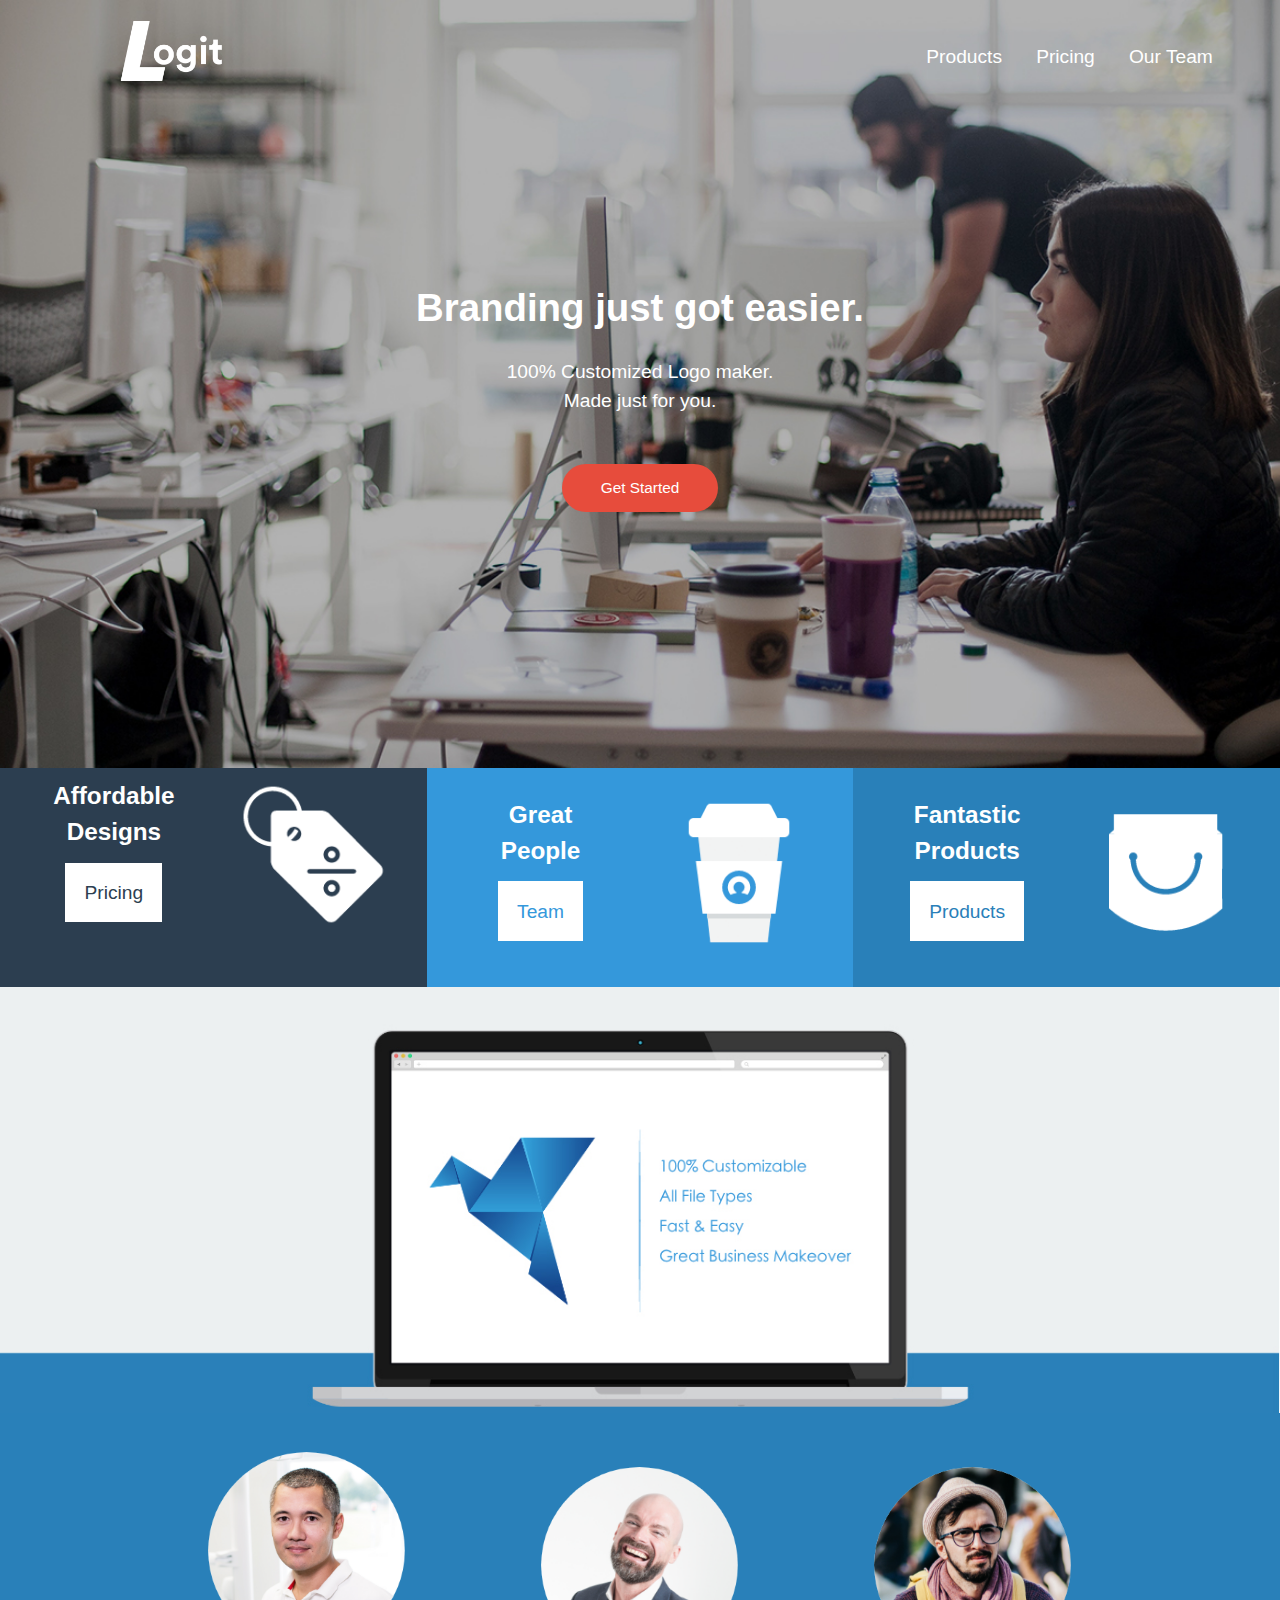
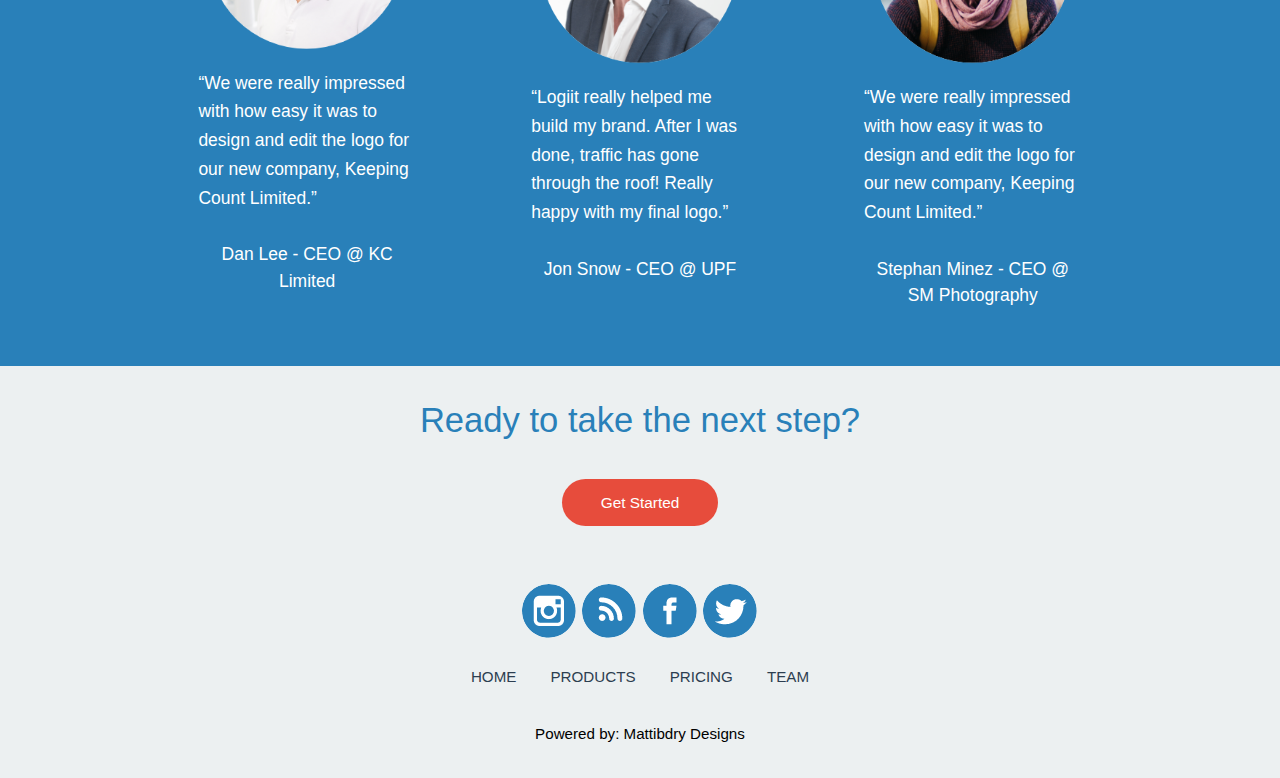
<file: index.html>
<!DOCTYPE html>
<html lang="en-ca">
<head>
  <meta charset="utf-8">
  <title>Home</title>
  <meta name="viewport" content="width=device-width,initial-scale=1">
  <link href="css/modules.css" rel="stylesheet">
  <link href="css/grid.css" rel="stylesheet">
  <link href="css/type.css" rel="stylesheet">
  <link href="css/main.css" rel="stylesheet">
  <link href="https://fonts.googleapis.com/css?family=Montserrat" rel="stylesheet">
</head>
<body>
  <header class="header-index">
    <div class="grid gutter-1-2 pad-t-1-2">

      <div class="unit xs-1 s-1-4 m-1-4 l-1-4 text-center">
        <a href="index.html"><img class="logo" src="images/logo.png" alt="logo"></a>
      </div>

      <div class="unit xs-1 s-3-4 m-3-4 l-3-4">
        <nav>
          <ul class="pad-t-1-2 nav push-2">
            <li class="pad-t-1-2"><a href="tour.html" class="mega gutter-1-2">Products</a></li>
            <li class="pad-t-1-2"><a href="pricing.html" class="mega gutter-1-2">Pricing</a></li>
            <li class="pad-t-1-2"><a href="team.html" class="mega gutter-1-2">Our Team</a></li>
          </ul>
        </nav>
      </div>

      <div class="unit xs-1 s-1 m-1 l-1 text-center jumbotron-container">
        <h1 class="pad-t-1-2">Branding just got easier.</h1>
        <p class="mega">100% Customized Logo maker.<br> Made just for you.</p>
        <div class="button-cta">
          <a class="btn call-to" href="sign-up.html">Get Started</a>
        </div>
      </div>
    </div>
  </header>
  <main>
    <section class="grid">

      <div class="unit xs-1 s-1 m-1-3 l-1-3 card-1 gutter-1-2 pad-t-2 pad-b-2">
        <div class="grid">
          <div class="unit xs-1-2 s-1-2 m-1-2 l-1-2 text-center">
            <h2 class="giga">Affordable<br>Designs</h2>
            <div>
              <a href="pricing.html" class="btn card-button btn-1"><span class="hover">Pricing</span></a>
            </div>
          </div>
          <div class="unit xs-1-2 s-1-2 m-1-2 l-1-2 text-left icon-container">
            <img class="card-icon" src="images/price-tag.png" alt="">
          </div>
        </div>
      </div>

      <div class="unit xs-1 s-1 m-1-3 l-1-3 card-2 gutter-1-2 pad-t-2 pad-b-2">
        <div class="grid">
          <div class="unit xs-1-2 s-1-2 m-1-2 l-1-2 text-center">
            <h2 class="giga">Great<br>People</h2>
            <div>
              <a href="team.html" class="btn card-button btn-2"><span class="hover">Team</span></a>
            </div>
          </div>
          <div class="unit xs-1-2 s-1-2 m-1-2 l-1-2 text-left icon-container">
            <img class="card-icon" src="images/coffee-cup.png" alt="">
          </div>
        </div>
      </div>

      <div class="unit xs-1 s-1 m-1-3 l-1-3 card-3 gutter-1-2 pad-t-2 pad-b-2 resize-card">
        <div class="grid">
          <div class="unit xs-1-2 s-1-2 m-1-2 l-1-2 text-center">
            <h2 class="giga">Fantastic<br>Products</h2>
            <div>
              <a href="tour.html" class="btn card-button btn-3"><span class="hover">Products</span></a>
            </div>
          </div>
          <div class="unit xs-1-2 s-1-2 m-1-2 l-1-2 text-left icon-container">
            <img class="card-icon" src="images/shopping-bag.png" alt="">
          </div>
        </div>
      </div>
    </section>

    <section class="section-3-1 grid text-center pad-t-2 pad-b-2">
      <div class="unit xs-1 s-1 m-1 l-1">
        <img class="stock-logo" src="images/stock-logo.png" alt="#">
      </div>
      <div class="unit xs-1 s-1 m-1 l-1">
        <p class="giga features">100% Customizable<br>All File Types<br>Fast & Easy<br>Great Business Makeover</p>
      </div>
    </section>

    <section class="section-3-2 grid">
      <figure>
        <div class="unit xs-1 s-1 m-1 l-1 xl-1 embed embed-3by1">
          <img class="mac-image embed-item" src="images/mac-laptop-image.jpg" alt="">
        </div>
      </figure>
    </section>

    <div class="fix-color">
      <section class="section-4 wrapper grid pad-t-2 pad-b-2">

        <div class="unit xs-1 s-1 m-1-3 l-1-3">
          <img class="testimonial-img gutter-2" src="images/testimonal-image-1.png" alt="#">
          <p class="testi-p gutter-2">“We were really impressed with how easy it was to design and edit the logo for our new company, Keeping Count Limited.”</p>
          <p class="testi-h gutter-2 text-center">Dan Lee - CEO @ KC Limited</p>
        </div>

        <div class="unit xs-1 s-1 m-1-3 l-1-3 pad-t-1-2">
          <img class="testimonial-img gutter-2" src="images/testimonal-image-2.png" alt="#">
          <p class="testi-p gutter-2">“Logiit really helped me build my brand. After I was done, traffic has gone through the roof! Really happy with my final logo.”</p>
          <p class="testi-h gutter-2 text-center">Jon Snow - CEO @ UPF</p>
        </div>

        <div class="unit xs-1 s-1 m-1-3 l-1-3 pad-t-1-2">
          <img class="testimonial-img gutter-2" src="images/testimonal-image-3.png" alt="#">
          <p class="testi-p gutter-2">“We were really impressed with how easy it was to design and edit the logo for our new company, Keeping Count Limited.”</p>
          <p class="testi-h gutter-2 text-center">Stephan Minez - CEO @ SM Photography</p>
        </div>

      </section>
    </div>
    <section class="section-5 gutter-2 pad-t-2 pad-b-2">
      <p class="exa next-step">Ready to take the next step?</p>
      <div class="text-center pad-t-1-2">
        <a href="sign-up.html" class="btn call-to"> Get Started</a>
      </div>
    </section>
  </main>
  <footer>
    <div class="">
      <div class="social-badges text-center">
        <img src="images/instagram-icon.png" alt="">
        <img src="images/rss-icon.png" alt="">
        <img src="images/facebook-icon.png" alt="">
        <img src="images/twitter-icon.png" alt="">
      </div>
      <div class="text-center pad-t-1-2">
        <ul class="list-group-inline">
          <li class="micro gutter-1-2"><a href="index.html">HOME</a></li>
          <li class="micro gutter-1-2"><a href="tour.html">PRODUCTS</a></li>
          <li class="micro gutter-1-2"><a href="pricing.html">PRICING</a></li>
          <li class="micro gutter-1-2"><a href="team.html">TEAM</a></li>
        </ul>
      </div>
      <div class="text-center">
        <p class="micro">Powered by: Mattibdry Designs</p>
      </div>
    </div>
  </footer>
</body>
</html>
</file>
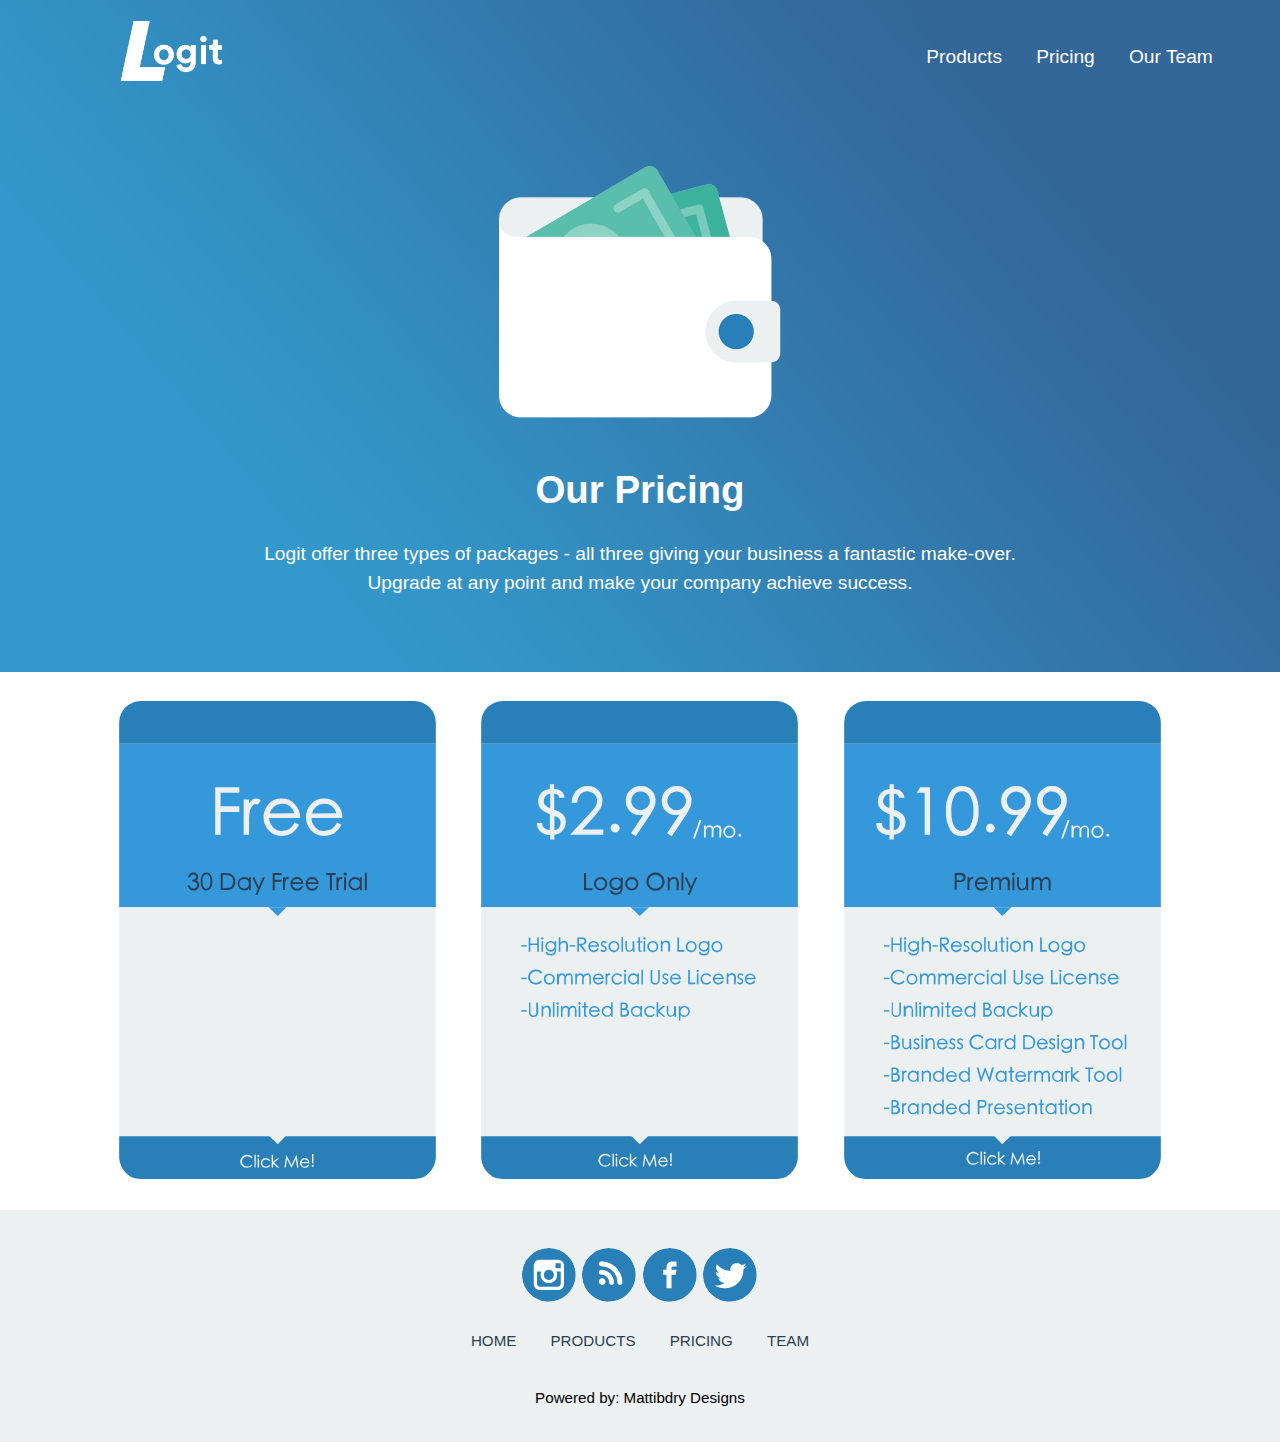
<file: pricing.html>
<!DOCTYPE html>
<html lang="en-ca">
<head>
  <meta charset="utf-8">
  <title>Pricing</title>
  <meta name="viewport" content="width=device-width,initial-scale=1">
  <link href="css/modules.css" rel="stylesheet">
  <link href="css/grid.css" rel="stylesheet">
  <link href="css/type.css" rel="stylesheet">
  <link href="css/main.css" rel="stylesheet">
  <link href="https://fonts.googleapis.com/css?family=Montserrat" rel="stylesheet">
</head>
<body>
  <header class="header-subpage">
    <div class="grid gutter-1-2 pad-t-1-2">

      <div class="unit xs-1 s-1-4 m-1-4 l-1-4 text-center">
        <a href="index.html"><img class="logo" src="images/logo.png" alt="logo"></a>
      </div>

      <div class="unit xs-1 s-3-4 m-3-4 l-3-4">
        <nav>
          <ul class="pad-t-1-2 nav">
            <li class="pad-t-1-2"><a href="tour.html" class="mega gutter-1-2">Products</a></li>
            <li class="pad-t-1-2"><a href="pricing.html" class="mega gutter-1-2">Pricing</a></li>
            <li class="pad-t-1-2"><a href="team.html" class="mega gutter-1-2">Our Team</a></li>
          </ul>
        </nav>
      </div>

      <div class="unit xs-1 s-1 m-1 l-1 text-center subpage-jumbotron-container">
        <img class="subpage-main-icon" src="images/pricing-main-icon.png" alt="">
        <h1 class="pad-t-1-2">Our Pricing</h1>
        <p class="mega header-p">Logit offer three types of packages - all three giving your business a fantastic make-over. Upgrade at any point and make your company achieve success.</p>
      </div>
    </div>
  </header>
  <main>
    <section class="section-pricing-1 grid">

      <div class="unit xs-1 s-1 m-1-3 l-1-3 xl-1-3 pricing-card-bg pricing1 pad-t-2 text-center pad-b-2 gutter">
        <h2 class="package-h2 push-none free-spacing">Free</h2>
        <p class="package-sub">30 Day Free Trial</p>
        <div class="button-pricing">
          <a class="card-button btn-2" href="#">Get Started</a>
        </div>
      </div>

      <div class="unit xs-1 s-1 m-1-3 l-1-3 xl-1-3 pricing-card-bg pricing2 pad-t-2 text-center pad-b-1-4 gutter-1-2">
        <h2 class="package-h2 push-none">$2,99<span class="month-text">/mo</span></h2>
        <p class="package-sub-wtext">Logo Only</p>

        <div class="grid">
          <div class="unit xs-1-2 s-1-2 m-1 l-1 xl-1 package-specs">
            <p class="text-left">High-Resolution logo<br>Commercial Use License<br>Unlimited Backups</p>
          </div>
          <div class="unit xs-1-2 s-1-2 m-1 l-1 xl-1 button-pricing pad-t">
            <a class="card-button btn-2" href="#">Get Started</a>
          </div>
        </div>
      </div>

      <div class="unit xs-1 s-1 m-1-3 l-1-3 xl-1-3 pricing-card-bg pricing3 pad-t-2 text-center pad-b-1-4 gutter-1-2">
        <h2 class="package-h2 push-none">$10,99<span class="month-text">/mo</span></h2>
        <p class="package-sub-wtext">Logo Only</p>

        <div class="grid">
          <div class="unit xs-1-2 s-1-2 m-1 l-1 xl-1 package-specs">
            <p class="text-left">Previous Features<br>Business Card Design<br>Branded Watermark<br>Branded Presentation</p>
          </div>
          <div class="unit xs-1-2 s-1-2 m-1 l-1 xl-1 button-pricing pad-t">
            <a class="card-button btn-2" href="#">Get Started</a>
          </div>
        </div>
      </div>

    </section>

  </main>

  <footer>
    <div class="">
      <div class="social-badges text-center">
        <img src="images/instagram-icon.png" alt="">
        <img src="images/rss-icon.png" alt="">
        <img src="images/facebook-icon.png" alt="">
        <img src="images/twitter-icon.png" alt="">
      </div>
      <div class="text-center pad-t-1-2">
        <ul class="list-group-inline">
          <li class="micro gutter-1-2"><a href="index.html">HOME</a></li>
          <li class="micro gutter-1-2"><a href="tour.html">PRODUCTS</a></li>
          <li class="micro gutter-1-2"><a href="pricing.html">PRICING</a></li>
          <li class="micro gutter-1-2"><a href="team.html">TEAM</a></li>
        </ul>
      </div>
      <div class="text-center">
        <p class="micro">Powered by: Mattibdry Designs</p>
      </div>
    </div>
  </footer>
</body>

</html>
</file>
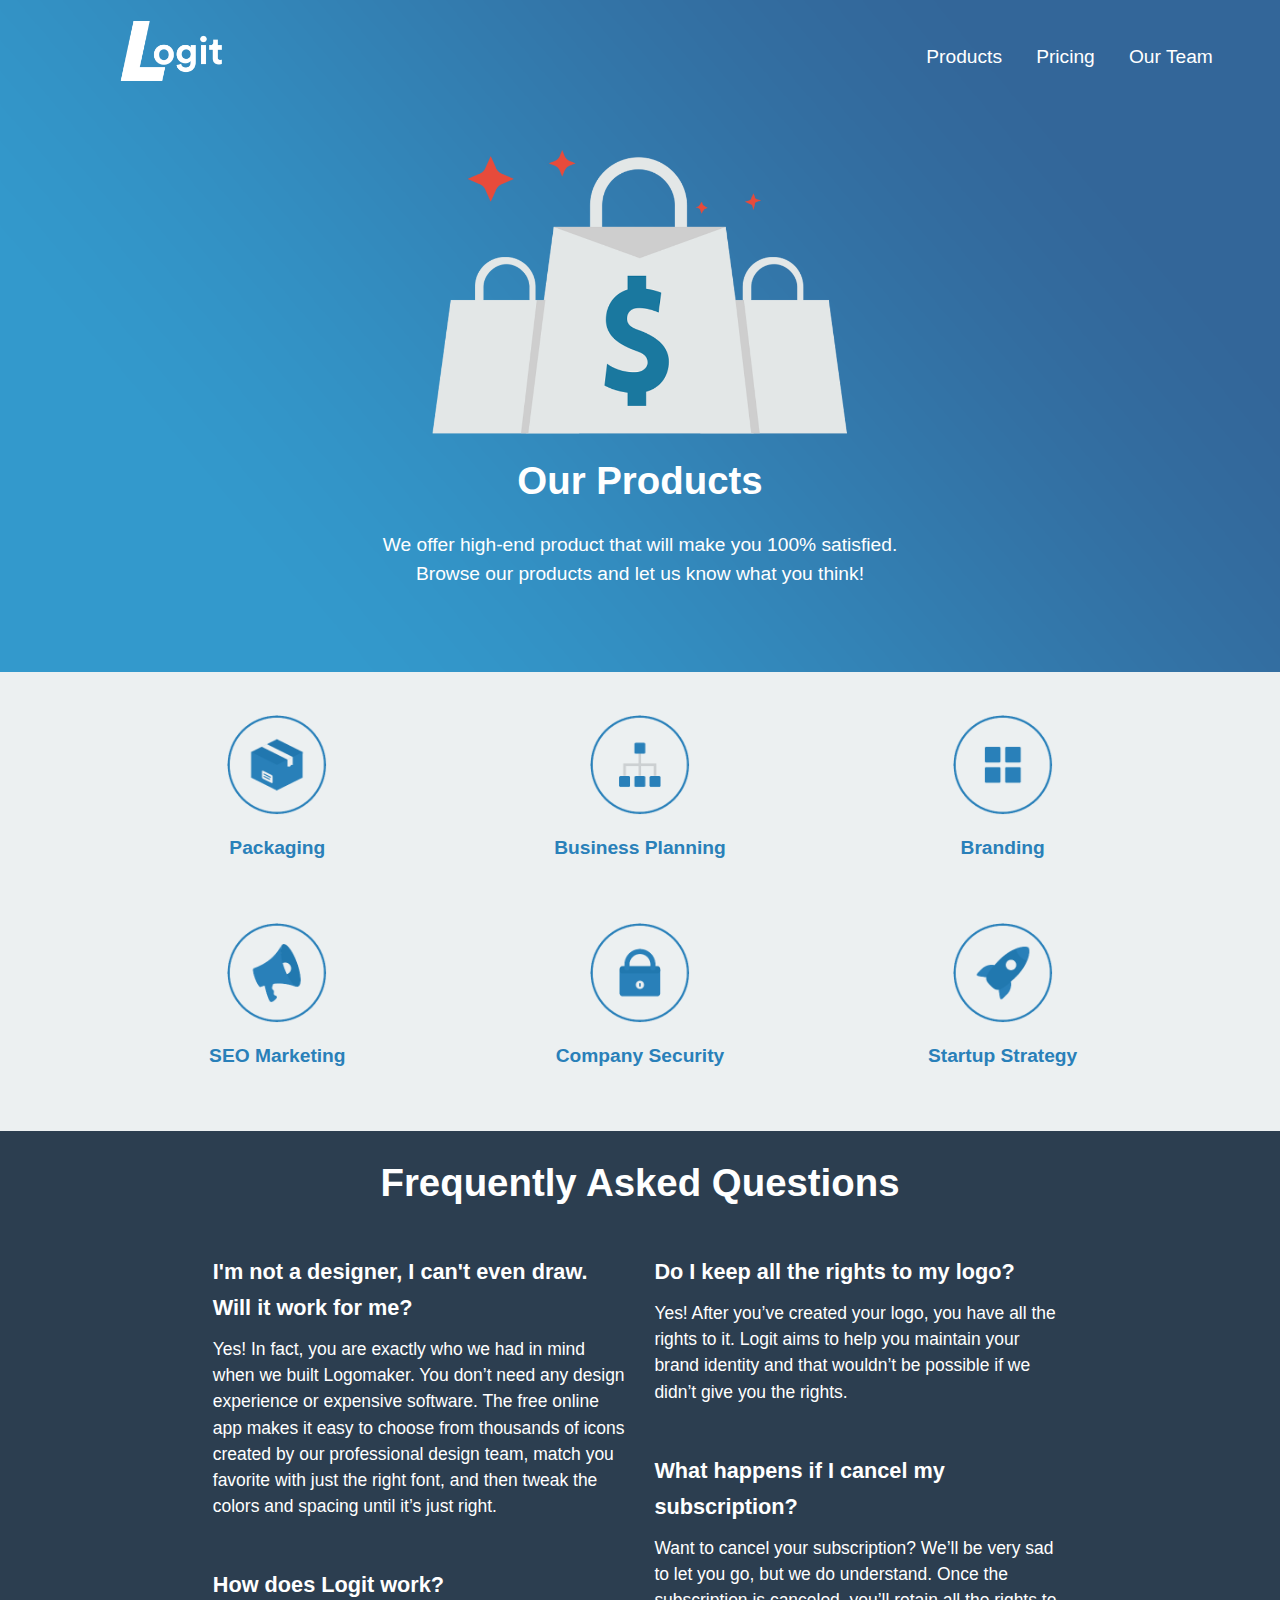
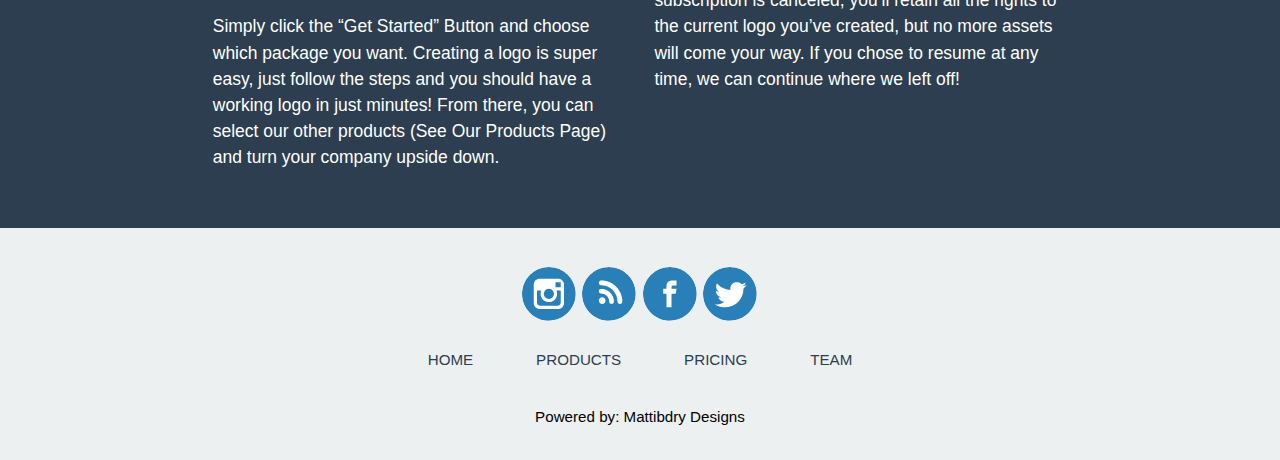
<file: products.html>
<html lang="en-ca">
<head>
  <meta charset="utf-8">
  <title>saas-website</title>
  <meta name="viewport" content="width=device-width,initial-scale=1">
  <link href="css/modules.css" rel="stylesheet">
  <link href="css/grid.css" rel="stylesheet">
  <link href="css/type.css" rel="stylesheet">
  <link href="css/main.css" rel="stylesheet">
</head>
<header class="header-subpage">
  <div class="grid gutter-1-2 pad-t-1-2">

    <div class="unit xs-1 s-1-4 m-1-4 l-1-4 text-center">
      <a href="index.html"><img class="logo" src="images/logo.png" alt="logo"></a>
    </div>

    <div class="unit xs-1 s-3-4 m-3-4 l-3-4">
      <nav>
        <ul class="pad-t-1-2 nav">
          <li class="pad-t-1-2"><a href="products.html" class="mega gutter-1-2">Products</a></li>
          <li class="pad-t-1-2"><a href="pricing.html" class="mega gutter-1-2">Pricing</a></li>
          <li class="pad-t-1-2"><a href="team.html" class="mega gutter-1-2">Our Team</a></li>
        </ul>
      </nav>
    </div>

    <div class="unit xs-1 s-1 m-1 l-1 text-center subpage-jumbotron-container">
      <img class="subpage-main-icon" src="images/products-main-icon.png" alt="">
      <h1 class="pad-t-1-2">Our Products</h1>
      <p class="mega">We offer high-end product that will make you 100% satisfied.<br> Browse our products and let us know what you think!</p>
    </div>
</header>
<body>

  <section class="section-products-1 pad-b-2 pad-t-1-2">

  <div class="grid">

    <div class="unit xs-1 s-1 m-1 l-1 xl-1">
    <div class="grid">

      <div class="unit xs-1 s-1 m-1-3 l-1-3 xl-1-3 products-icon-container pad-t-2">
        <div class="products-icon text-center">
          <img src="images/products-icons/packaging.png" alt="" height="100" width="100">
        </div>
        <div class="products-icon-label text-center pad-t-1-2">
          <h3>Packaging</h3>
        </div>
      </div>

      <div class="unit xs-1 s-1 m-1-3 l-1-3 xl-1-3 products-icon-container pad-t-2">
        <div class="products-icon text-center">
          <img src="images/products-icons/businnes-planning.png" alt="" height="100" width="100">
        </div>
        <div class="products-icon-label text-center pad-t-1-2">
          <h3>Business Planning</h3>
        </div>
      </div>

      <div class="unit xs-1 s-1 m-1-3 l-1-3 xl-1-3 products-icon-container pad-t-2">
        <div class="products-icon text-center">
          <img src="images/products-icons/branding.png" alt="" height="100" width="100">
        </div>
        <div class="products-icon-label text-center pad-t-1-2">
          <h3>Branding</h3>
        </div>
      </div>
    </div>

    <div class="unit xs-1 s-1 m-1 l-1 xl-1">
    <div class="grid">

      <div class="unit xs-1 s-1 m-1-3 l-1-3 xl-1-3 products-icon-container pad-t-2">
        <div class="products-icon text-center">
          <img src="images/products-icons/seo-marketing.png" alt="" height="100" width="100">
        </div>
        <div class="products-icon-label text-center pad-t-1-2">
          <h3>SEO Marketing</h3>
        </div>
      </div>

      <div class="unit xs-1 s-1 m-1-3 l-1-3 xl-1-3 products-icon-container pad-t-2">
        <div class="products-icon text-center">
          <img src="images/products-icons/company-security.png" alt="" height="100" width="100">
        </div>
        <div class="products-icon-label text-center pad-t-1-2">
          <h3>Company Security</h3>
        </div>
      </div>

      <div class="unit xs-1 s-1 m-1-3 l-1-3 xl-1-3 products-icon-container pad-t-2">
        <div class="products-icon text-center">
          <img src="images/products-icons/startup-strategy.png" alt="" height="100" width="100">
        </div>
        <div class="products-icon-label text-center pad-t-1-2">
          <h3>Startup Strategy</h3>
        </div>
      </div>
    </div>
    </div>


  </section>

  <section class="section-products-2 pad-t-2 pad-b-2">
    <h2 class="text-center faq-title gutter-2">Frequently Asked Questions</h2>

    <div class="grid wrapper gutter-2">

      <div class="unit xs-1 s-1 m-1-2 l-1-2 xl-1-2 gutter-1-2">
        <div class="grid">

          <div class="unit xs-1 s-1 m-1 l-1 xl-1">
            <h4>I'm not a designer, I can't even draw. Will it work for me?</h4>
            <p>Yes! In fact, you are exactly who we had in mind when we built Logomaker. You don’t need any design experience or expensive software. The free online app makes it easy to choose from thousands of icons created by our professional design team, match you favorite with just the right font, and then tweak the colors and spacing until it’s just right.</p>
          </div>

          <div class="unit xs-1 s-1 m-1 l-1 xl-1">
            <h4>How does Logit work?</h4>
            <p>Simply click the “Get Started” Button and choose which package you want. Creating a logo is super easy, just follow the steps and you should have a working logo in just minutes! From there, you can select our other products (See Our Products Page) and turn your company upside down.</p>
          </div>

        </div>
      </div>

      <div class="unit xs-1 s-1 m-1-2 l-1-2 xl-1-2 gutter-1-2">
        <div class="grid">

          <div class="unit xs-1 s-1 m-1 l-1 xl-1">
            <h4>Do I keep all the rights to my logo?</h4>
            <p>Yes! After you’ve created your logo, you have all the rights to it. Logit aims to help you maintain your brand identity and that wouldn’t be possible if we didn’t give you the rights.</p>
          </div>

          <div class="fix-faq-pad unit xs-1 s-1 m-1 l-1 xl-1">
            <h4>What happens if I cancel my subscription?</h4>
            <p>Want to cancel your subscription? We’ll be very sad to let you go, but we do understand. Once the subscription is canceled, you’ll retain all the rights to the current logo you’ve created, but no more assets will come your way. If you chose to resume at any time, we can continue where we left off!</p>
          </div>

        </div>
      </div>

    </div>
  </section>
</body>

<footer>
  <div class="">
    <div class="social-badges text-center">
      <img src="images/instagram-icon.png" alt="">
      <img src="images/rss-icon.png" alt="">
      <img src="images/facebook-icon.png" alt="">
      <img src="images/twitter-icon.png" alt="">
    </div>
    <div class="text-center pad-t-1-2">
      <ul>
        <li class="micro gutter"><a href="index.html">HOME</a></li>
        <li class="micro gutter"><a href="products.html">PRODUCTS</a></li>
        <li class="micro gutter"><a href="pricing.html">PRICING</a></li>
        <li class="micro gutter"><a href="team.html">TEAM</a></li>
      </ul>
    </div>
    <div class="text-center">
      <p class="micro">Powered by: Mattibdry Designs</p>
    </div>
  </div>
</footer>

</html>
</file>
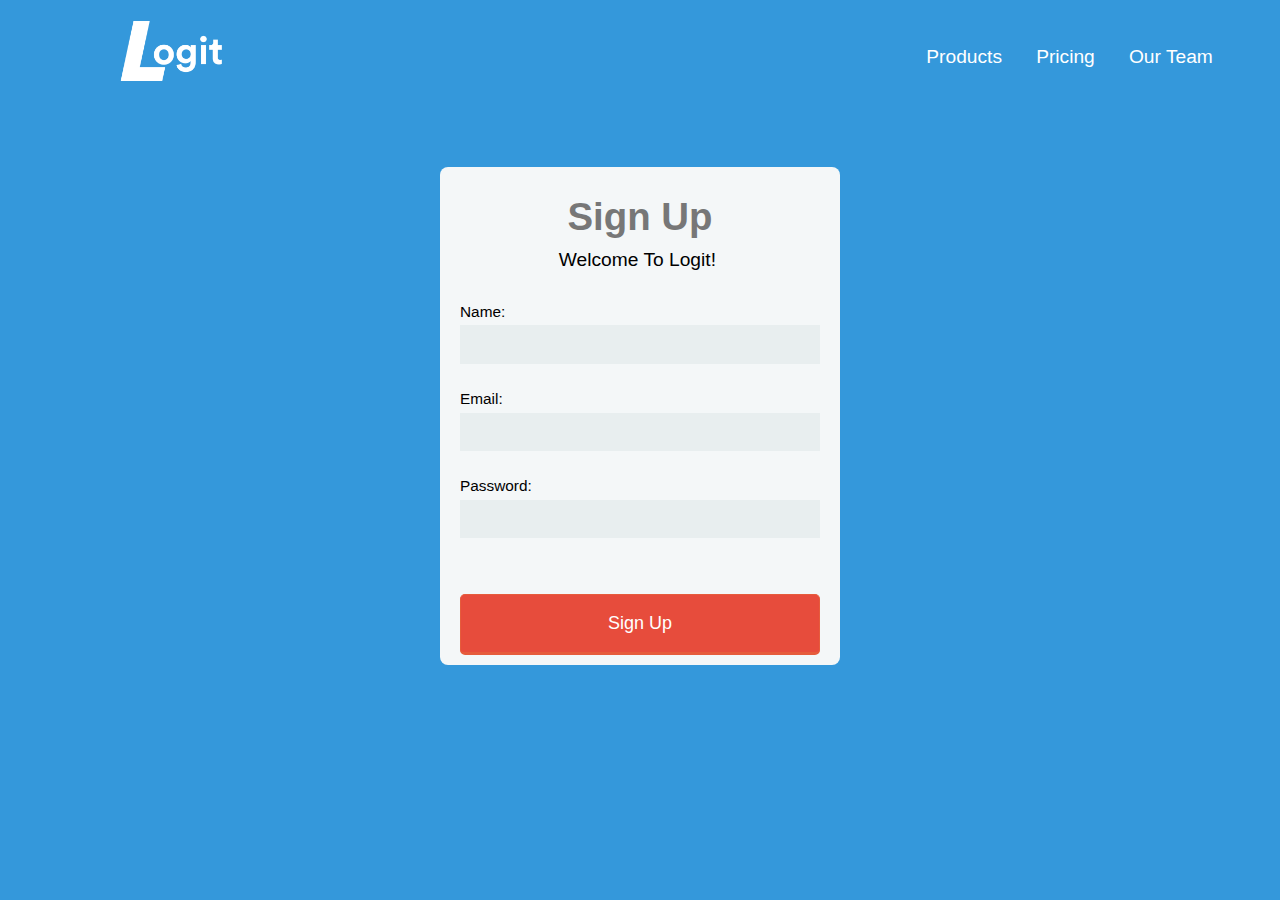
<file: sign-up.html>
<!DOCTYPE html>
<html class="sign-up-bg" lang="en-ca">
<head>
  <meta charset="utf-8">
  <title>Sign Up</title>
  <meta name="viewport" content="width=device-width,initial-scale=1">
  <link href="css/modules.css" rel="stylesheet">
  <link href="css/grid.css" rel="stylesheet">
  <link href="css/type.css" rel="stylesheet">
  <link href="css/main.css" rel="stylesheet">
  <link href="https://fonts.googleapis.com/css?family=Montserrat" rel="stylesheet">
</head>
<body>

  <header>
    <div class="grid gutter-1-2 pad-t-1-2">

      <div class="unit xs-1 s-1-4 m-1-4 l-1-4 text-center">
        <a href="index.html"><img class="logo" src="images/logo.png" alt="logo"></a>
      </div>

      <div class="unit xs-1 s-3-4 m-3-4 l-3-4">
        <nav>
          <ul class="pad-t-1-2 nav push">
            <li class="pad-t-1-2"><a href="tour.html" class="mega gutter-1-2">Products</a></li>
            <li class="pad-t-1-2"><a href="pricing.html" class="mega gutter-1-2">Pricing</a></li>
            <li class="pad-t-1-2"><a href="team.html" class="mega gutter-1-2">Our Team</a></li>
          </ul>
        </nav>
      </div>
    </div>
  </header>

  <main>
    <form action="https://formspree.io/matt.beaudry.pe@gmail.com" method="POST">

      <h1 class="sign-up-text">Sign Up</h1>
      <h2 class="filler">Filler</h2>
      <fieldset>
        <legend class="push-1-2 text-center mega">Welcome To Logit!</legend>
        <label for="name">Name:</label>
        <input type="text" id="name" name="user-name">

        <label for="mail">Email:</label>
        <input type="email" id="mail" name="user-email">

        <label for="password">Password:</label>
        <input type="password" id="password" name="user-password">
      </fieldset>

      <button class="form-button" type="submit">Sign Up</button>
    </form>
  </main>
  <footer class="hide-footer">
    <div class="">
      <div class="social-badges text-center">
        <img src="images/instagram-icon.png" alt="">
        <img src="images/rss-icon.png" alt="">
        <img src="images/facebook-icon.png" alt="">
        <img src="images/twitter-icon.png" alt="">
      </div>
      <div class="text-center pad-t-1-2">
        <ul class="list-group-inline">
          <li class="micro gutter-1-2"><a href="index.html">HOME</a></li>
          <li class="micro gutter-1-2"><a href="tour.html">PRODUCTS</a></li>
          <li class="micro gutter-1-2"><a href="pricing.html">PRICING</a></li>
          <li class="micro gutter-1-2"><a href="team.html">TEAM</a></li>
        </ul>
      </div>
      <div class="text-center">
        <p class="micro">Powered by: Mattibdry Designs</p>
      </div>
    </div>
  </footer>
</body>
</html>
</file>
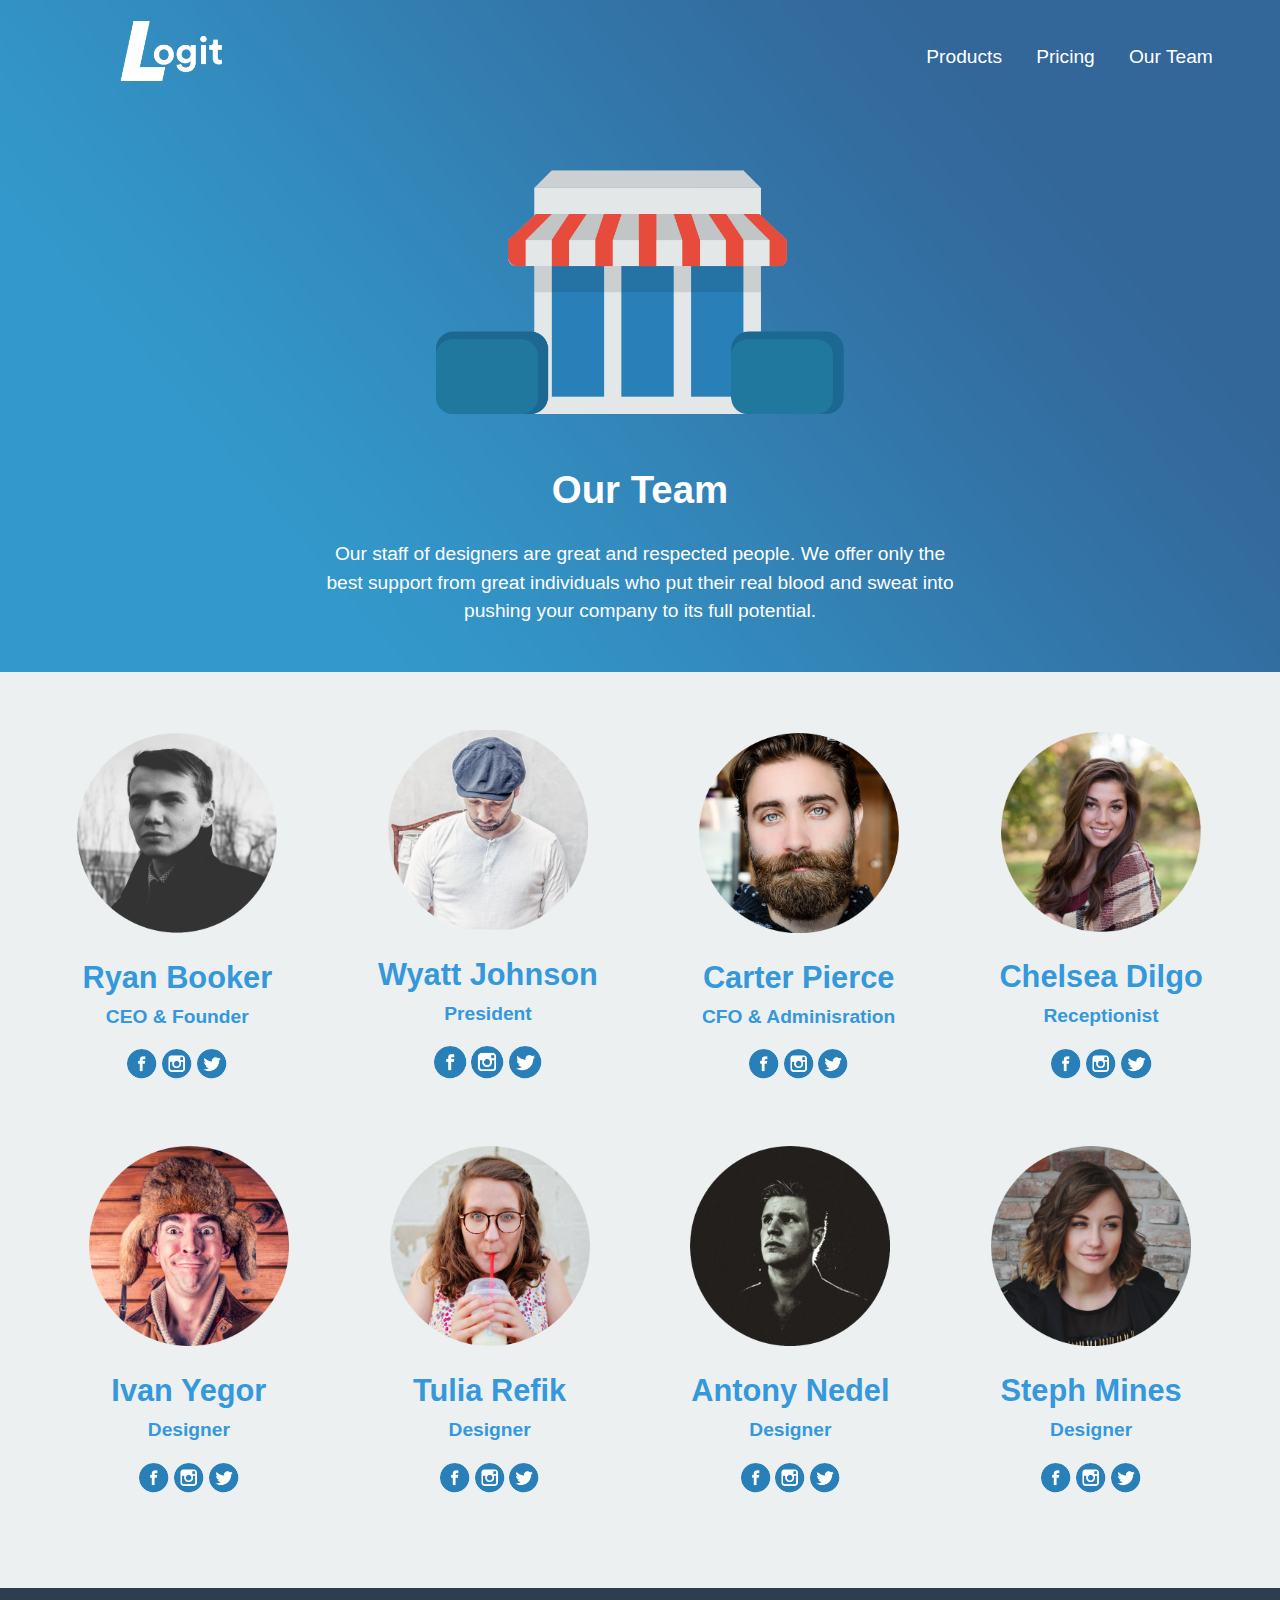
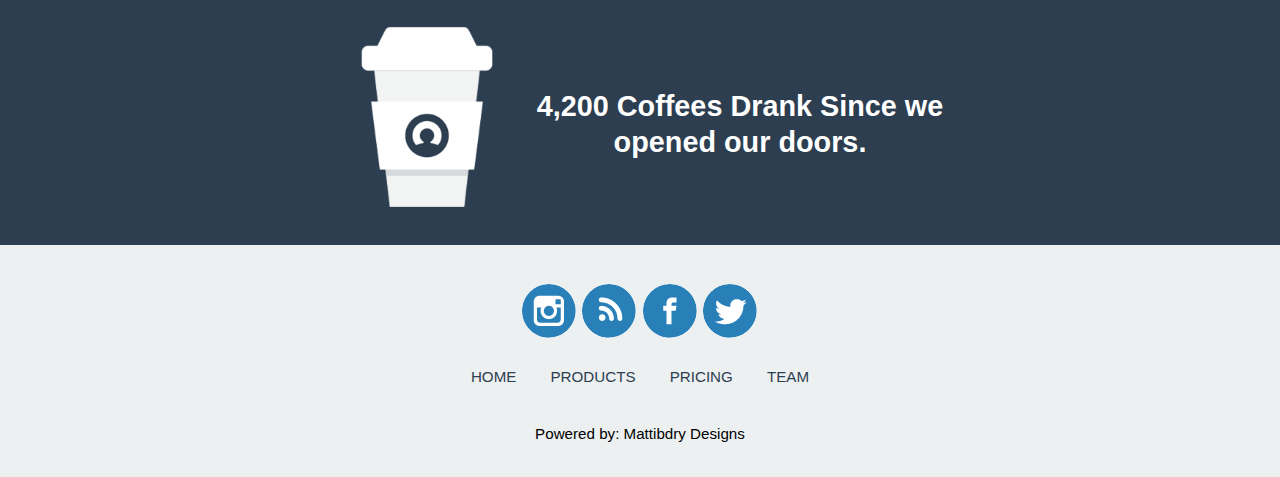
<file: team.html>
<!DOCTYPE html>
<html lang="en-ca">
<head>
  <meta charset="utf-8">
  <title>The Team</title>
  <meta name="viewport" content="width=device-width,initial-scale=1">
  <link href="css/modules.css" rel="stylesheet">
  <link href="css/grid.css" rel="stylesheet">
  <link href="css/type.css" rel="stylesheet">
  <link href="css/main.css" rel="stylesheet">
  <link href="https://fonts.googleapis.com/css?family=Montserrat" rel="stylesheet">
</head>
<header class="header-subpage">
  <div class="grid gutter-1-2 pad-t-1-2">

    <div class="unit xs-1 s-1-4 m-1-4 l-1-4 text-center">
      <a href="index.html"><img class="logo" src="images/logo.png" alt="logo"></a>
    </div>

    <div class="unit xs-1 s-3-4 m-3-4 l-3-4">
      <nav>
        <ul class="pad-t-1-2 nav">
          <li class="pad-t-1-2"><a href="tour.html" class="mega gutter-1-2">Products</a></li>
          <li class="pad-t-1-2"><a href="pricing.html" class="mega gutter-1-2">Pricing</a></li>
          <li class="pad-t-1-2"><a href="team.html" class="mega gutter-1-2">Our Team</a></li>
        </ul>
      </nav>
    </div>

    <div class="unit xs-1 s-1 m-1 l-1 text-center subpage-jumbotron-container">
      <img class="subpage-main-icon" src="images/main-page-icons.png" alt="">
      <h1 class="pad-t-1-2">Our Team</h1>
      <p class="mega width-fix">Our staff of designers are great and respected people. We offer only the best support from great individuals who put their real blood and sweat into pushing your company to its full potential.</p>
    </div>
</header>
<body>
  <section class="section-team-1 text-center gutter-1-2 pad-b-2">

    <div class="employee-container push-2 gutter">
      <div class="text-center">
        <img class="team-img push-1-2" src="images/team-images/1.png" alt="">
        <h2 class="name push-none">Ryan Booker</h2>
        <h3 class="position push-1-2">CEO & Founder</h3>
      </div>
      <div class="employee-social text-center">
        <a href="#"><img class="social" src="images/facebook-icon.png" alt=""></a>
        <a href="#"><img class="social" src="images/instagram-icon.png" alt=""></a>
        <a href="#"><img class="social" src="images/twitter-icon.png" alt=""></a>
      </div>
    </div>

    <div class="employee-container push-2 gutter">
      <div class="text-center">
        <img class="team-img push-1-2" src="images/team-images/2.png" alt="">
        <h2 class="name push-none">Wyatt Johnson</h2>
        <h3 class="position push-1-2">President</h3>
      </div>
      <div class="employee-social text-center">
        <a href="#"><img class="social" src="images/facebook-icon.png" alt=""></a>
        <a href="#"><img class="social" src="images/instagram-icon.png" alt=""></a>
        <a href="#"><img class="social" src="images/twitter-icon.png" alt=""></a>
      </div>
    </div>

    <div class="employee-container push-2 gutter">
      <div class="text-center">
        <img class="team-img push-1-2" src="images/team-images/3.png" alt="">
        <h2 class="name push-none">Carter Pierce</h2>
        <h3 class="position push-1-2">CFO & Adminisration</h3>
      </div>
      <div class="employee-social text-center">
        <a href="#"><img class="social" src="images/facebook-icon.png" alt=""></a>
        <a href="#"><img class="social" src="images/instagram-icon.png" alt=""></a>
        <a href="#"><img class="social" src="images/twitter-icon.png" alt=""></a>
      </div>
    </div>

    <div class="employee-container push-2 gutter">
      <div class="text-center">
        <img class="team-img push-1-2" src="images/team-images/4.png" alt="">
        <h2 class="name push-none">Chelsea Dilgo</h2>
        <h3 class="position push-1-2">Receptionist</h3>
      </div>
      <div class="employee-social text-center">
        <a href="#"><img class="social" src="images/facebook-icon.png" alt=""></a>
        <a href="#"><img class="social" src="images/instagram-icon.png" alt=""></a>
        <a href="#"><img class="social" src="images/twitter-icon.png" alt=""></a>
      </div>
    </div>

    <div class="employee-container push-2 gutter">
      <div class="text-center">
        <img class="team-img push-1-2" src="images/team-images/5.png" alt="">
        <h2 class="name push-none">Ivan Yegor</h2>
        <h3 class="position push-1-2">Designer</h3>
      </div>
      <div class="employee-social text-center">
        <a href="#"><img class="social" src="images/facebook-icon.png" alt=""></a>
        <a href="#"><img class="social" src="images/instagram-icon.png" alt=""></a>
        <a href="#"><img class="social" src="images/twitter-icon.png" alt=""></a>
      </div>
    </div>

    <div class="employee-container push-2 gutter">
      <div class="text-center">
        <img class="team-img push-1-2" src="images/team-images/6.png" alt="">
        <h2 class="name push-none">Tulia Refik</h2>
        <h3 class="position push-1-2">Designer</h3>
      </div>
      <div class="employee-social text-center">
        <a href="#"><img class="social" src="images/facebook-icon.png" alt=""></a>
        <a href="#"><img class="social" src="images/instagram-icon.png" alt=""></a>
        <a href="#"><img class="social" src="images/twitter-icon.png" alt=""></a>
      </div>
    </div>

    <div class="employee-container push-2 gutter">
      <div class="text-center">
        <img class="team-img push-1-2" src="images/team-images/8.png" alt="">
        <h2 class="name push-none">Antony Nedel</h2>
        <h3 class="position push-1-2">Designer</h3>
      </div>
      <div class="employee-social text-center">
        <a href="#"><img class="social" src="images/facebook-icon.png" alt=""></a>
        <a href="#"><img class="social" src="images/instagram-icon.png" alt=""></a>
        <a href="#"><img class="social" src="images/twitter-icon.png" alt=""></a>
      </div>
    </div>

    <div class="employee-container push-2 gutter">
      <div class="text-center">
        <img class="team-img push-1-2" src="images/team-images/9.png" alt="">
        <h2 class="name push-none">Steph Mines</h2>
        <h3 class="position push-1-2">Designer</h3>
      </div>
      <div class="employee-social text-center">
        <a href="#"><img class="social" src="images/facebook-icon.png" alt=""></a>
        <a href="#"><img class="social" src="images/instagram-icon.png" alt=""></a>
        <a href="#"><img class="social" src="images/twitter-icon.png" alt=""></a>
      </div>
    </div>
  </section>

  <section class="section-team-2 grid pad-b-2 pad-t-2">
    <img class="unit xs-1 s-1 m-1-3 l-1-3 xl-1-3 coffee-icon" src="images/coffee-drank-icon.png" alt="">
    <h3 class="unit xs-1 s-1 m-1-3 l-1-3 xl-1-3 coffee-text">4,200 Coffees Drank Since we opened our doors.</h3>
  </section>
</body>

<footer>
  <div class="">
    <div class="social-badges text-center">
      <img src="images/instagram-icon.png" alt="">
      <img src="images/rss-icon.png" alt="">
      <img src="images/facebook-icon.png" alt="">
      <img src="images/twitter-icon.png" alt="">
    </div>
    <div class="text-center pad-t-1-2">
      <ul class="list-group-inline">
        <li class="micro gutter-1-2"><a href="index.html">HOME</a></li>
        <li class="micro gutter-1-2"><a href="tour.html">PRODUCTS</a></li>
        <li class="micro gutter-1-2"><a href="pricing.html">PRICING</a></li>
        <li class="micro gutter-1-2"><a href="team.html">TEAM</a></li>
      </ul>
    </div>
    <div class="text-center">
      <p class="micro">Powered by: Mattibdry Designs</p>
    </div>
  </div>
</footer>
</html>
</file>
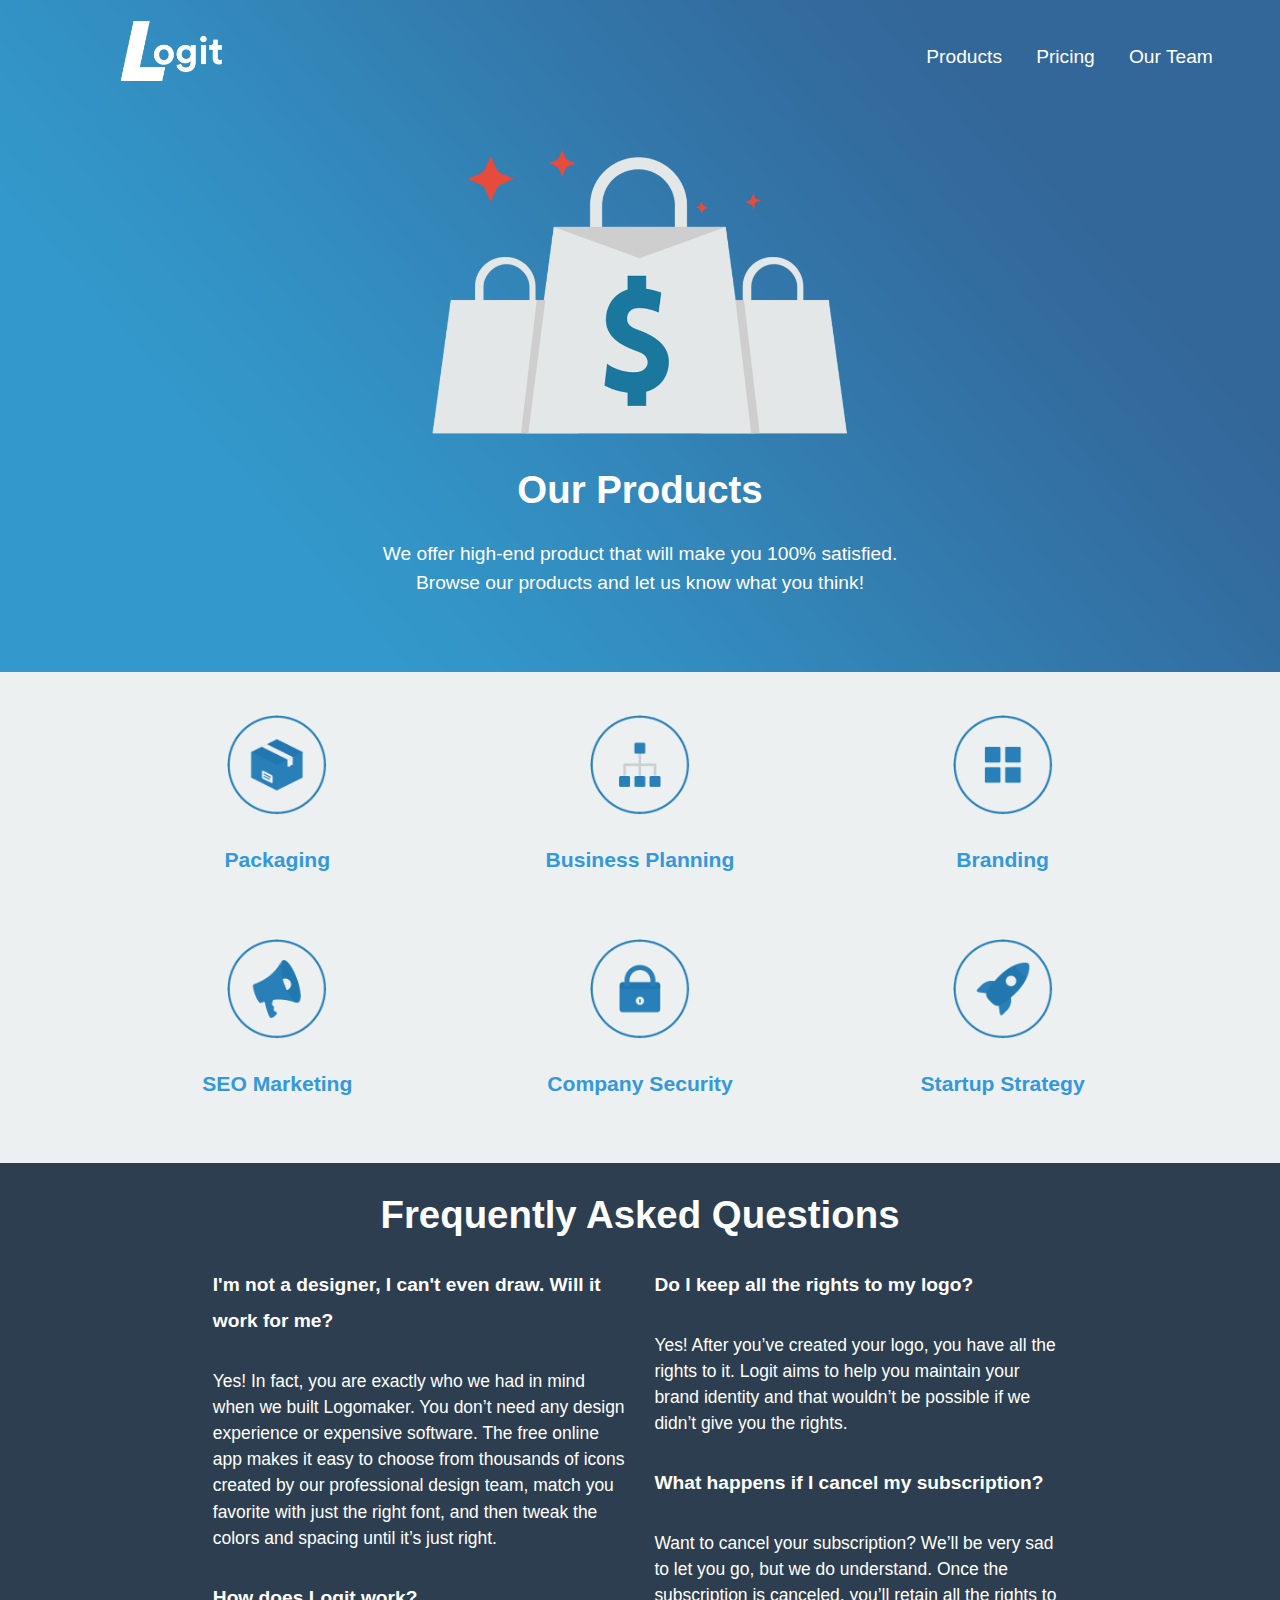
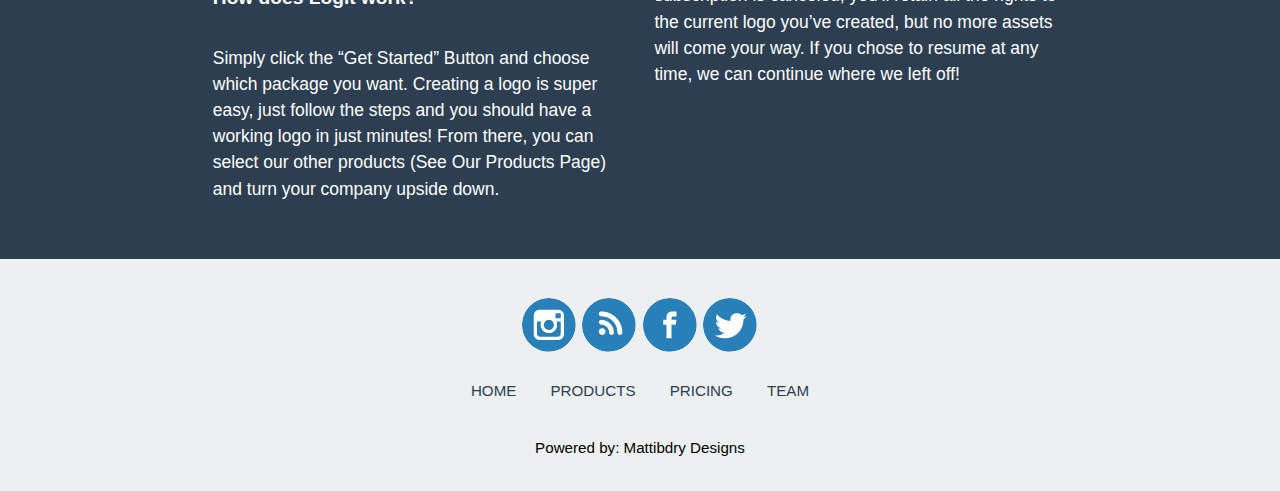
<file: tour.html>
<!DOCTYPE html>
<html lang="en-ca">
<head>
  <meta charset="utf-8">
  <title>Products</title>
  <meta name="viewport" content="width=device-width,initial-scale=1">
  <link href="css/modules.css" rel="stylesheet">
  <link href="css/grid.css" rel="stylesheet">
  <link href="css/type.css" rel="stylesheet">
  <link href="css/main.css" rel="stylesheet">
  <link href="https://fonts.googleapis.com/css?family=Montserrat" rel="stylesheet">
</head>
<body>
  <header class="header-subpage">
    <div class="grid gutter-1-2 pad-t-1-2">

      <div class="unit xs-1 s-1-4 m-1-4 l-1-4 text-center">
        <a href="index.html"><img class="logo" src="images/logo.png" alt="logo"></a>
      </div>

      <div class="unit xs-1 s-3-4 m-3-4 l-3-4">
        <nav>
          <ul class="pad-t-1-2 nav">
            <li class="pad-t-1-2"><a href="tour.html" class="mega gutter-1-2">Products</a></li>
            <li class="pad-t-1-2"><a href="pricing.html" class="mega gutter-1-2">Pricing</a></li>
            <li class="pad-t-1-2"><a href="team.html" class="mega gutter-1-2">Our Team</a></li>
          </ul>
        </nav>
      </div>

      <div class="unit xs-1 s-1 m-1 l-1 text-center subpage-jumbotron-container">
        <img class="subpage-main-icon" src="images/products-main-icon.png" alt="">
        <h1 class="pad-t-1-2">Our Products</h1>
        <p class="mega">We offer high-end product that will make you 100% satisfied.<br> Browse our products and let us know what you think!</p>
      </div>
    </div>
  </header>
  <main>

    <section class="section-products-1 pad-b-2 pad-t-1-2">

      <div class="grid">

        <div class="unit xs-1 s-1 m-1 l-1 xl-1">
          <div class="grid">

            <div class="unit xs-1 s-1 m-1-3 l-1-3 xl-1-3 products-icon-container pad-t-2">
              <div class="products-icon text-center">
                <img src="images/products-icons/packaging.png" alt="" height="100" width="100">
              </div>
              <div class="products-icon-label text-center pad-t-1-2">
                <h2 class="product-description">Packaging</h2>
              </div>
            </div>

            <div class="unit xs-1 s-1 m-1-3 l-1-3 xl-1-3 products-icon-container pad-t-2">
              <div class="products-icon text-center">
                <img src="images/products-icons/businnes-planning.png" alt="" height="100" width="100">
              </div>
              <div class="products-icon-label text-center pad-t-1-2">
                <h2 class="product-description">Business Planning</h2>
              </div>
            </div>

            <div class="unit xs-1 s-1 m-1-3 l-1-3 xl-1-3 products-icon-container pad-t-2">
              <div class="products-icon text-center">
                <img src="images/products-icons/branding.png" alt="" height="100" width="100">
              </div>
              <div class="products-icon-label text-center pad-t-1-2">
                <h2 class="product-description">Branding</h2>
              </div>
            </div>
          </div>

          <div class="unit xs-1 s-1 m-1 l-1 xl-1">
            <div class="grid">

              <div class="unit xs-1 s-1 m-1-3 l-1-3 xl-1-3 products-icon-container pad-t-2">
                <div class="products-icon text-center">
                  <img src="images/products-icons/seo-marketing.png" alt="" height="100" width="100">
                </div>
                <div class="products-icon-label text-center pad-t-1-2">
                  <h2 class="product-description">SEO Marketing</h2>
                </div>
              </div>

              <div class="unit xs-1 s-1 m-1-3 l-1-3 xl-1-3 products-icon-container pad-t-2">
                <div class="products-icon text-center">
                  <img src="images/products-icons/company-security.png" alt="" height="100" width="100">
                </div>
                <div class="products-icon-label text-center pad-t-1-2">
                  <h2 class="product-description">Company Security</h2>
                </div>
              </div>

              <div class="unit xs-1 s-1 m-1-3 l-1-3 xl-1-3 products-icon-container pad-t-2">
                <div class="products-icon text-center">
                  <img src="images/products-icons/startup-strategy.png" alt="" height="100" width="100">
                </div>
                <div class="products-icon-label text-center pad-t-1-2">
                  <h2 class="product-description">Startup Strategy</h2>
                </div>
              </div>
            </div>
          </div>
        </div>

      </div>

    </section>

    <section class="section-products-2 pad-t-2 pad-b-2">
      <h2 class="text-center faq-title gutter-2">Frequently Asked Questions</h2>

      <div class="grid wrapper gutter-2">

        <div class="unit xs-1 s-1 m-1-2 l-1-2 xl-1-2 gutter-1-2">
          <div class="grid">

            <div class="unit xs-1 s-1 m-1 l-1 xl-1">
              <h3>I'm not a designer, I can't even draw. Will it work for me?</h3>
              <p>Yes! In fact, you are exactly who we had in mind when we built Logomaker. You don’t need any design experience or expensive software. The free online app makes it easy to choose from thousands of icons created by our professional design team, match you favorite with just the right font, and then tweak the colors and spacing until it’s just right.</p>
            </div>

            <div class="unit xs-1 s-1 m-1 l-1 xl-1">
              <h3>How does Logit work?</h3>
              <p>Simply click the “Get Started” Button and choose which package you want. Creating a logo is super easy, just follow the steps and you should have a working logo in just minutes! From there, you can select our other products (See Our Products Page) and turn your company upside down.</p>
            </div>

          </div>
        </div>

        <div class="unit xs-1 s-1 m-1-2 l-1-2 xl-1-2 gutter-1-2">
          <div class="grid">

            <div class="unit xs-1 s-1 m-1 l-1 xl-1">
              <h3>Do I keep all the rights to my logo?</h3>
              <p>Yes! After you’ve created your logo, you have all the rights to it. Logit aims to help you maintain your brand identity and that wouldn’t be possible if we didn’t give you the rights.</p>
            </div>

            <div class="fix-faq-pad unit xs-1 s-1 m-1 l-1 xl-1">
              <h3>What happens if I cancel my subscription?</h3>
              <p>Want to cancel your subscription? We’ll be very sad to let you go, but we do understand. Once the subscription is canceled, you’ll retain all the rights to the current logo you’ve created, but no more assets will come your way. If you chose to resume at any time, we can continue where we left off!</p>
            </div>

          </div>
        </div>

      </div>
    </section>
    <section class="filler push">
      <table>
        <caption>This is my table</caption>
        <thead>
          <tr>
            <th scope="col">
            </th>
          </tr>
        </thead>
        <tbody>
          <tr>
            <td>
            </td>
          </tr>
        </tbody>
      </table>
    </section>
  </main>

  <footer>
    <div class="">
      <div class="social-badges text-center">
        <img src="images/instagram-icon.png" alt="">
        <img src="images/rss-icon.png" alt="">
        <img src="images/facebook-icon.png" alt="">
        <img src="images/twitter-icon.png" alt="">
      </div>
      <div class="text-center pad-t-1-2">
        <ul class="list-group-inline">
          <li class="micro gutter-1-2"><a href="index.html">HOME</a></li>
          <li class="micro gutter-1-2"><a href="tour.html">PRODUCTS</a></li>
          <li class="micro gutter-1-2"><a href="pricing.html">PRICING</a></li>
          <li class="micro gutter-1-2"><a href="team.html">TEAM</a></li>
        </ul>
      </div>
      <div class="text-center">
        <p class="micro">Powered by: Mattibdry Designs</p>
      </div>
    </div>
  </footer>
</body>
</html>
</file>
<file: css/modules.css>
/*
 * Modulifier || Code released under the UNLICENSE
 * Code under other copyrights & licenses listed below.
 * https://modulifier.web-dev.tools/#responsive;images;list-group;embed;media-object;accessibility;print
 */

@-moz-viewport { width: device-width; scale: 1; }
@-ms-viewport { width: device-width; scale: 1; }
@-o-viewport { width: device-width; scale: 1; }
@-webkit-viewport { width: device-width; scale: 1; }
@viewport { width: device-width; scale: 1; }

html {
  box-sizing: border-box;
  -moz-text-size-adjust: 100%;
  -ms-text-size-adjust: 100%;
  -webkit-text-size-adjust: 100%;
  text-size-adjust: 100%;
}

*, *::before, *::after {
  box-sizing: inherit;
}

body {
  margin: 0;
}

article,
aside,
details,
figcaption,
figure,
footer,
header,
main,
menu,
nav,
section,
summary {
  display: block;
}

audio,
canvas,
progress,
video {
  display: inline-block;
  vertical-align: baseline;
}

template {
  display: none;
}

details {
  cursor: pointer;
}

audio:not([controls]) {
  display: none;
  height: 0;
}

a,
area,
button,
input,
label,
select,
textarea,
[tabindex] {
  -ms-touch-action: manipulation;
  touch-action: manipulation;
}

img {
  border: 0;
}

.img-flex {
  display: block;
  width: 100%;
}

svg {
  fill: currentColor;
}

svg:not(:root) {
  overflow: hidden;
}

svg.img-flex {
  width: 100%;
  height: 100%;
}

.image-replacement, .ir {
  overflow: hidden;
  direction: ltr;
  text-align: left;
  text-indent: 100%;
  white-space: nowrap;
}

.list-group, .list-group-inline, .list-group--inline {
  padding-left: 0;
  list-style-type: none;
}

.list-group > dd {
  margin-left: 0;
}

.list-group-inline::before,
.list-group-inline::after,
.list-group--inline::before,
.list-group--inline::after {
  content: "";
  display: table;
}

.list-group-inline::after,
.list-group--inline::after {
  clear: both;
}

.list-group-inline > li,
.list-group--inline > li {
  display: inline-block;
}

.list-group-inline > dt,
.list-group--inline > dt {
  clear: left;
  float: left;
  width: 11em;
}

.list-group-inline > dd,
.list-group--inline > dd {
  float: left;
  min-width: 12em;
}

.embed {
  margin-left: 0;
  margin-right: 0;
  overflow: hidden;
  position: relative;
  width: 100%;
}

.embed-1by1, .embed--1by1 {
  padding-top: 100%; /* Square */
}

.embed-4by3, .embed--4by3 {
  padding-top: 75%; /* Traditional TV/computer screens */
}

.embed-iso216, .embed--iso216 {
  padding-top: 70.92%; /* A-standard paper sizes */
}

.embed-3by2, .embed--3by2 {
  padding-top: 66.6%; /* Classic 35 mm film & most digital photos, landscape */
}

.embed-2by3, .embed--2by3 {
  padding-top: 150%; /* Classic 35 mm film & most digital photos, portrait */
}

.embed-golden, .embed--golden {
  padding-top: 61.8%; /* The Golden Ratio */
}

.embed-16by9, .embed--16by9 {
  padding-top: 56.25%; /* HD TV */
}

.embed-185by100, .embed--185by100 {
  padding-top: 54.05%; /* Common widescreen cinema */
}

.embed-24by10, .embed--24by10 {
  padding-top: 41.667%; /* Widescreen cinema: 2.4:1 */
}

.embed-3by1, .embed--3by1 {
  padding-top: 33.3333%; /* Panorama photos */
}

.embed-4by1, .embed--4by1 {
  padding-top: 25%; /* Polyvision */
}

.embed-5by1, .embed--5by1 {
  padding-top: 20%; /* Really wide... */
}

.embed-item, .embed__item {
  min-height: 100%;
  left: 0;
  position: absolute;
  top: 0;
  width: 100%;
}

.media {
  overflow: hidden;
}

.media-img, .media__img {
  float: left;
}

.media-img-reversed, .media__img--reversed {
  float: right;
}

.media-img-stacked, .media__img--stacked {
  float: none;
}

.media-body, .media__body {
  overflow: hidden;
  min-width: 12em; /* Slightly less than 200px, responsiveness built in */
}

a:hover, a:active {
  outline: none;
}

a:focus,
[tabindex="0"]:focus,
details:focus,
summary:focus,
input:focus,
textarea:focus,
button:focus,
select:focus {
  outline-offset: 0;
}

a:focus, [tabindex="0"]:focus {
  outline-offset: 3px;
}

.skip-links {
  margin: 0;
  padding: 0;
  list-style-type: none;
}

.skip-links > li::before {
  content: none; /* Remove the bullets if nice lists is selected */
}

.skip-links a,
.skip-links button {
  padding: .5em .75em;
  position: absolute;
  top: -10em;
  z-index: 10000; /* To make sure they're always on top */
  background-color: #000;
  border: 0;
  color: #fff;
  font-size: 1.125rem;
  font-weight: bold;
  text-decoration: none;
}

.skip-links a:focus,
.skip-links button:focus {
  outline-offset: 3px;
  top: 0;
}

[aria-busy="true"] {
  cursor: progress;
}

[aria-controls] {
  cursor: pointer;
}

[aria-disabled] {
  cursor: default;
}

.print-only {
  display: none;
  visibility: hidden;
}

@media print {

  .no-print {
    display: none;
    visibility: hidden;
  }

  .print-only {
    display: block;
    visibility: visible;
  }

  /*
   * (c) HTML5 Boilerplate || MIT License
   *     https://html5boilerplate.com/
   */

  /* stylelint-disable declaration-no-important */

  *, *::before, *::after, *::first-letter, *::first-line {
    background: none transparent !important;
    color: #000 !important;
    box-shadow: none !important;
    text-shadow: none !important;
  }

  /* stylelint-enable */

  a, a:visited {
    text-decoration: underline;
  }

  a[href]::after {
    content: " (" attr(href) ")";
  }

  abbr[title]::after {
    content: " (" attr(title) ")";
  }

  a[href^="#"]::after,
  a[href^="javascript:"]::after {
    content: "";
  }

  pre, blockquote {
    page-break-inside: avoid;
  }

  thead {
    display: table-header-group;
  }

  tr, img {
    page-break-inside: avoid;
  }

  p, h1, h2, h3, h4, h5, h6 {
    orphans: 3;
    widows: 3;
  }

  h1, h2, h3, h4, h5, h6 {
    page-break-after: avoid;
  }

  /* End HTML5 Boilerplate code */
}
</file>
<file: css/grid.css>
/*
  Gridifier || Code released under the UNLICENSE
  https://gridifier.web-dev.tools/#xs,4,0,0,0;s,4,25,0,0;m,4,38,1,1;l,4,60,1,1
*/

.grid {
  margin: 0;
  padding: 0;
  letter-spacing: -.31em;
  text-rendering: optimizeSpeed;
  display: -webkit-flex;
  display: -ms-flexbox;
  display: flex;
  -webkit-flex-flow: row wrap;
  -ms-flex-flow: row wrap;
  flex-flow: row wrap;
}

.grid-bottom {
  -webkit-align-items: flex-end;
  -ms-align-items: flex-end;
  align-items: flex-end;
}

.grid-middle {
  -webkit-align-items: center;
  -ms-align-items: center;
  align-items: center;
}

.grid-stretch {
  -webkit-align-items: stretch;
  -ms-align-items: stretch;
  align-items: stretch;
}

.opera-only :-o-prefocus,
.grid {
  word-spacing: -.43em;
}

.unit {
  letter-spacing: normal;
  text-rendering: auto;
  vertical-align: top;
  word-spacing: normal;
  display: inline-block;
  visibility: visible;
}

.grid-bottom .unit {
  vertical-align: bottom;
}

.grid-middle .unit {
  vertical-align: middle;
}

[class*="unit-push-"],
[class*="unit-pull-"] {
  position: relative;
}

.unit-xs-hidden {
  display: none;
  visibility: hidden;
}

.unit-xs-centered {
  margin: 0 auto;
}

.unit-xs-1,
.xs-1 {
  display: block;
  visibility: visible;
  width: 100%;
}

.unit-xs-1-2,
.xs-1-2 {
  width: 50%;
}

.unit-xs-1-3,
.xs-1-3 {
  width: 33.3333%;
}

.unit-xs-2-3,
.xs-2-3 {
  width: 66.6667%;
}

.unit-xs-1-4,
.xs-1-4 {
  width: 25%;
}

.unit-xs-3-4,
.xs-3-4 {
  width: 75%;
}

.unit-xs-1-2,
.xs-1-2,
.unit-xs-1-3,
.xs-1-3,
.unit-xs-2-3,
.xs-2-3,
.unit-xs-1-4,
.xs-1-4,
.unit-xs-3-4,
.xs-3-4 {
  display: inline-block;
  visibility: visible;
}

@media only screen and (min-width: 25em) {

  .unit-s-hidden {
    display: none;
    visibility: hidden;
  }

  .unit-s-centered {
    margin: 0 auto;
  }

  .unit-s-1,
  .s-1 {
    display: block;
    visibility: visible;
    width: 100%;
  }

  .unit-s-1-2,
  .s-1-2 {
    width: 50%;
  }

  .unit-s-1-3,
  .s-1-3 {
    width: 33.3333%;
  }

  .unit-s-2-3,
  .s-2-3 {
    width: 66.6667%;
  }

  .unit-s-1-4,
  .s-1-4 {
    width: 25%;
  }

  .unit-s-3-4,
  .s-3-4 {
    width: 75%;
  }

  .unit-s-1-2,
  .s-1-2,
  .unit-s-1-3,
  .s-1-3,
  .unit-s-2-3,
  .s-2-3,
  .unit-s-1-4,
  .s-1-4,
  .unit-s-3-4,
  .s-3-4 {
    display: inline-block;
    visibility: visible;
  }

}

@media only screen and (min-width: 38em) {

  .unit-m-hidden {
    display: none;
    visibility: hidden;
  }

  .unit-m-centered {
    margin: 0 auto;
  }

  .unit-m-1,
  .m-1 {
    display: block;
    visibility: visible;
    width: 100%;
  }

  .unit-offset-m-0 {
    margin-left: 0;
  }

  .unit-push-m-0,
  .unit-pull-m-0 {
    left: 0;
  }

  .unit-m-1-2,
  .m-1-2 {
    width: 50%;
  }

  .unit-offset-m-1-2 {
    margin-left: 50%;
  }

  .unit-push-m-1-2 {
    left: 50%;
  }

  .unit-pull-m-1-2 {
    left: -50%;
  }

  .unit-m-1-3,
  .m-1-3 {
    width: 33.3333%;
  }

  .unit-offset-m-1-3 {
    margin-left: 33.3333%;
  }

  .unit-push-m-1-3 {
    left: 33.3333%;
  }

  .unit-pull-m-1-3 {
    left: -33.3333%;
  }

  .unit-m-2-3,
  .m-2-3 {
    width: 66.6667%;
  }

  .unit-offset-m-2-3 {
    margin-left: 66.6667%;
  }

  .unit-push-m-2-3 {
    left: 66.6667%;
  }

  .unit-pull-m-2-3 {
    left: -66.6667%;
  }

  .unit-m-1-4,
  .m-1-4 {
    width: 25%;
  }

  .unit-offset-m-1-4 {
    margin-left: 25%;
  }

  .unit-push-m-1-4 {
    left: 25%;
  }

  .unit-pull-m-1-4 {
    left: -25%;
  }

  .unit-m-3-4,
  .m-3-4 {
    width: 75%;
  }

  .unit-offset-m-3-4 {
    margin-left: 75%;
  }

  .unit-push-m-3-4 {
    left: 75%;
  }

  .unit-pull-m-3-4 {
    left: -75%;
  }

  .unit-m-1-2,
  .m-1-2,
  .unit-m-1-3,
  .m-1-3,
  .unit-m-2-3,
  .m-2-3,
  .unit-m-1-4,
  .m-1-4,
  .unit-m-3-4,
  .m-3-4 {
    display: inline-block;
    visibility: visible;
  }

}

@media only screen and (min-width: 60em) {

  .unit-l-hidden {
    display: none;
    visibility: hidden;
  }

  .unit-l-centered {
    margin: 0 auto;
  }

  .unit-l-1,
  .l-1 {
    display: block;
    visibility: visible;
    width: 100%;
  }

  .unit-offset-l-0 {
    margin-left: 0;
  }

  .unit-push-l-0,
  .unit-pull-l-0 {
    left: 0;
  }

  .unit-l-1-2,
  .l-1-2 {
    width: 50%;
  }

  .unit-offset-l-1-2 {
    margin-left: 50%;
  }

  .unit-push-l-1-2 {
    left: 50%;
  }

  .unit-pull-l-1-2 {
    left: -50%;
  }

  .unit-l-1-3,
  .l-1-3 {
    width: 33.3333%;
  }

  .unit-offset-l-1-3 {
    margin-left: 33.3333%;
  }

  .unit-push-l-1-3 {
    left: 33.3333%;
  }

  .unit-pull-l-1-3 {
    left: -33.3333%;
  }

  .unit-l-2-3,
  .l-2-3 {
    width: 66.6667%;
  }

  .unit-offset-l-2-3 {
    margin-left: 66.6667%;
  }

  .unit-push-l-2-3 {
    left: 66.6667%;
  }

  .unit-pull-l-2-3 {
    left: -66.6667%;
  }

  .unit-l-1-4,
  .l-1-4 {
    width: 25%;
  }

  .unit-offset-l-1-4 {
    margin-left: 25%;
  }

  .unit-push-l-1-4 {
    left: 25%;
  }

  .unit-pull-l-1-4 {
    left: -25%;
  }

  .unit-l-3-4,
  .l-3-4 {
    width: 75%;
  }

  .unit-offset-l-3-4 {
    margin-left: 75%;
  }

  .unit-push-l-3-4 {
    left: 75%;
  }

  .unit-pull-l-3-4 {
    left: -75%;
  }

  .unit-l-1-2,
  .l-1-2,
  .unit-l-1-3,
  .l-1-3,
  .unit-l-2-3,
  .l-2-3,
  .unit-l-1-4,
  .l-1-4,
  .unit-l-3-4,
  .l-3-4 {
    display: inline-block;
    visibility: visible;
  }

}

.unit-content-distribute,
.content-distribute {
  display: -ms-flexbox;
  display: -webkit-flex;
  display: flex;
  -ms-flex-direction: column;
  -webkit-flex-direction: column;
  flex-direction: column;
  -ms-flex-pack: justify;
  -webkit-justify-content: space-between;
  justify-content: space-between;
}

.unit-content-center,
.unit-content-center-vertical {
  display: -webkit-flex;
  display: -ms-flexbox;
  display: flex;
  -webkit-justify-content: center;
  -ms-flex-pack: center;
  justify-content: center;
  -webkit-align-items: center;
  -ms-flex-align: center;
  align-items: center;
  -webkit-align-content: center;
  -ms-flex-line-pack: center;
  align-content: center;
  -webkit-flex-direction: column wrap;
  -ms-flex-direction: column wrap;
  flex-flow: column wrap;
}

.unit-content-center-horizontal {
  display: -webkit-flex;
  display: -ms-flexbox;
  display: flex;
  -webkit-justify-content: center;
  -ms-flex-pack: center;
  justify-content: center;
  -webkit-align-items: center;
  -ms-flex-align: center;
  align-items: center;
  -webkit-align-content: center;
  -ms-flex-line-pack: center;
  align-content: center;
  -webkit-flex-direction: row wrap;
  -ms-flex-direction: row wrap;
  flex-flow: row wrap;
}

.content-fill,
.content-stretch {
  -ms-flex-grow: 2;
  -webkit-flex-grow: 2;
  flex-grow: 2;
  max-width: 100%; /* @bugfix: IE 10, 11 */
}

.content-shrink {
  -ms-align-self: center;
  -webkit-align-self: center;
  align-self: center;
}
</file>
<file: css/type.css>
/*
  Typografier || Code released under the UNLICENSE
  https://typografier.web-dev.tools/#0,100,1.3,1.067,0;38,110,1.4,1.125,1;60,120,1.5,1.125,1;90,130,1.5,1.125,1
*/

html {
  font-size: 100%;
  line-height: 1.3;
}

a {
  background-color: transparent;
  -webkit-text-decoration-skip: objects;
}

sub,
sup {
  font-size: 75%;
  line-height: 1px;
  position: relative;
  vertical-align: baseline;
}

sup {
  top: -.5em;
}

sub {
  bottom: -.25em;
}

pre,
code,
kbd,
samp {
  font-size: 100%;
}

abbr[title] {
  border-bottom: none;
  text-decoration: underline;
  text-decoration: underline dotted;
}

b,
strong {
  font-weight: bold;
}

dfn,
caption {
  font-style: italic;
}

hr {
  border: 0;
  border-top: 2px solid #000;
  height: 0;
}

table {
  border-collapse: collapse;
  border-spacing: 0;
  width: 100%;
  table-layout: fixed;
}

caption {
  text-align: left;
}

th,
td {
  border-bottom: 1px solid #000;
  text-align: left;
  vertical-align: top;
}

thead th {
  vertical-align: bottom;

  border-bottom-width: 2px;
}

.text-left {
  text-align: left;
}

.text-right {
  text-align: right;
}

.text-center {
  text-align: center;
}

.normal {
  font-weight: normal;
  font-style: normal;
}

.not-bold {
  font-weight: normal;
}

.not-italic {
  font-style: normal;
}

.bold {
  font-weight: bold;
}

.italic {
  font-style: italic;
}

.text-upper {
  text-transform: uppercase;
}

.text-lower {
  text-transform: lowercase;
}

.wrapper {
  margin-left: auto;
  margin-right: auto;
  max-width: 52em;
  width: 100%;
}

.wrapper-no-center {
  max-width: 52em;
  width: 100%;
}

.max-length {
  margin-left: auto;
  margin-right: auto;
  max-width: 36em;
  width: 100%;
}

.max-length-no-center {
  max-width: 36em;
  width: 100%;
}

h1,
h2,
h3,
h4,
h5,
h6,
p,
ul,
ol,
dl,
dd,
figure,
blockquote,
details,
hr,
fieldset,
pre,
table,
caption {
  margin: 0 0 1.3rem;
}

.yotta {
  font-size: 1.5745rem;
  line-height: 2.275rem;
}

.zetta {
  font-size: 1.4757rem;
  line-height: 1.95rem;
}

h1,
.exa {
  font-size: 1.383rem;
  line-height: 1.95rem;
}

h2,
.peta {
  font-size: 1.2962rem;
  line-height: 1.95rem;
}

h3,
.tera {
  font-size: 1.2148rem;
  line-height: 1.625rem;
}

h4,
.giga {
  font-size: 1.1385rem;
  line-height: 1.625rem;
}

h5,
.mega {
  font-size: 1.067rem;
  line-height: 1.625rem;
}

h6,
.kilo,
input,
textarea {
  font-size: 1rem;
  line-height: 1.3rem;
}

small,
.milli {
  font-size: .9372rem;
  line-height: 1.3rem;
}

.micro {
  font-size: .8784rem;
  line-height: 1.3rem;
}

ul {
  padding-left: 1em;
}

ol {
  padding-left: 1.6em;
}

input,
option,
select {
  height: calc(1.3rem + .1625rem + .1625rem);
}

[type="color"] {
  width: calc(1.3rem + .1625rem + .1625rem);
}

[type="checkbox"],
[type="radio"] {
  display: inline-block;
}

.push {
  margin-bottom: 1.3rem;
}

.push-none,
.push-0 {
  margin-bottom: 0;
}

.push-double,
.push-2 {
  margin-bottom: 2.6rem;
}

.push-half,
.push-1-2 {
  margin-bottom: .65rem;
}

.push-quarter,
.push-1-4 {
  margin-bottom: .325rem;
}

.push-eighth,
.push-1-8 {
  margin-bottom: .1625rem;
}

.push-right-eighth,
.push-r-1-8 {
  margin-right: .1625rem;
}

.push-right-quarter,
.push-r-1-4 {
  margin-right: .325rem;
}

.push-right-half,
.push-r-1-2 {
  margin-right: .65rem;
}

.push-right,
.push-r {
  margin-right: 1.3rem;
}

.pad-top,
.pad-t {
  padding-top: 1.3rem;
}

.pad-bottom,
.pad-b {
  padding-bottom: 1.3rem;
}

.pad-top-double,
.pad-t-2 {
  padding-top: 2.6rem;
}

.pad-bottom-double,
.pad-b-2 {
  padding-bottom: 2.6rem;
}

.pad-top-half,
.pad-t-1-2 {
  padding-top: .65rem;
}

.pad-bottom-half,
.pad-b-1-2 {
  padding-bottom: .65rem;
}

.pad-top-quarter,
.pad-t-1-4 {
  padding-top: .325rem;
}

.pad-bottom-quarter,
.pad-b-1-4 {
  padding-bottom: .325rem;
}

.pad-top-eighth,
.pad-t-1-8 {
  padding-top: .1625rem;
}

.pad-bottom-eighth,
.pad-b-1-8 {
  padding-bottom: .1625rem;
}

.island {
  padding: 1.3rem;
}

.island-double,
.island-2 {
  padding: 2.6rem;
}

.island-half,
.island-1-2 {
  padding: .65rem;
}

.island-quarter,
.island-1-4,
td,
table th {
  padding: .325rem;
}

.island-eighth,
.island-1-8,
input,
textarea {
  padding: .1625rem;
}

.gutter {
  padding-left: 1.3rem;
  padding-right: 1.3rem;
}

.gutter-double,
.gutter-2 {
  padding-left: 2.6rem;
  padding-right: 2.6rem;
}

.gutter-half,
.gutter-1-2 {
  padding-left: .65rem;
  padding-right: .65rem;
}

.gutter-quarter,
.gutter-1-4,
caption {
  padding-left: .325rem;
  padding-right: .325rem;
}

.gutter-eighth,
.gutter-1-8 {
  padding-left: .1625rem;
  padding-right: .1625rem;
}

select {
  padding: 0 .1625rem;
}

fieldset {
  padding: .325rem 0;

  border: 0;
  border-top: 2px solid #000;
}

legend {
  padding-right: .325rem;
}

@media only screen and (min-width: 38em) {

  html {
    font-size: 110%;
    line-height: 1.4;
  }

  h1,
  h2,
  h3,
  h4,
  h5,
  h6,
  p,
  ul,
  ol,
  dl,
  dd,
  figure,
  blockquote,
  details,
  hr,
  fieldset,
  pre,
  table,
  caption {
    margin: 0 0 1.4rem;
  }

  .yotta {
    font-size: 2.2807rem;
    line-height: 3.15rem;
  }

  .zetta {
    font-size: 2.0273rem;
    line-height: 2.8rem;
  }

  h1,
  .exa {
    font-size: 1.802rem;
    line-height: 2.45rem;
  }

  h2,
  .peta {
    font-size: 1.6018rem;
    line-height: 2.1rem;
  }

  h3,
  .tera {
    font-size: 1.4238rem;
    line-height: 2.1rem;
  }

  h4,
  .giga {
    font-size: 1.2656rem;
    line-height: 1.75rem;
  }

  h5,
  .mega {
    font-size: 1.125rem;
    line-height: 1.75rem;
  }

  h6,
  .kilo,
  input,
  textarea {
    font-size: 1rem;
    line-height: 1.4rem;
  }

  small,
  .milli {
    font-size: .8889rem;
    line-height: 1.4rem;
  }

  .micro {
    font-size: .7901rem;
    line-height: 1.4rem;
  }

  ul,
  ol {
    padding-left: 0;
  }

  ul ul,
  ol ul {
    padding-left: 1em;
  }

  ol ol,
  ul ol {
    padding-left: 1.6em;
  }

  .hang-punc {
    float: left;
    margin-left: -1.4em;
    text-align: right;
    width: 1.3em;
  }

  table {
    margin-left: -.35rem;
    margin-right: -.35rem;
    width: calc(100% + .35rem + .35rem);
  }

  input,
  option,
  select {
    height: calc(1.4rem + .175rem + .175rem);
  }

  [type="color"] {
    width: calc(1.4rem + .175rem + .175rem);
  }

  [type="checkbox"],
  [type="radio"] {
    display: inline-block;
  }

  .push {
    margin-bottom: 1.4rem;
  }

  .push-none,
  .push-0 {
    margin-bottom: 0;
  }

  .push-double,
  .push-2 {
    margin-bottom: 2.8rem;
  }

  .push-half,
  .push-1-2 {
    margin-bottom: .7rem;
  }

  .push-quarter,
  .push-1-4 {
    margin-bottom: .35rem;
  }

  .push-eighth,
  .push-1-8 {
    margin-bottom: .175rem;
  }

  .push-right-eighth,
  .push-r-1-8 {
    margin-right: .175rem;
  }

  .push-right-quarter,
  .push-r-1-4 {
    margin-right: .35rem;
  }

  .push-right-half,
  .push-r-1-2 {
    margin-right: .7rem;
  }

  .push-right,
  .push-r {
    margin-right: 1.4rem;
  }

  .pad-top,
  .pad-t {
    padding-top: 1.4rem;
  }

  .pad-bottom,
  .pad-b {
    padding-bottom: 1.4rem;
  }

  .pad-top-double,
  .pad-t-2 {
    padding-top: 2.8rem;
  }

  .pad-bottom-double,
  .pad-b-2 {
    padding-bottom: 2.8rem;
  }

  .pad-top-half,
  .pad-t-1-2 {
    padding-top: .7rem;
  }

  .pad-bottom-half,
  .pad-b-1-2 {
    padding-bottom: .7rem;
  }

  .pad-top-quarter,
  .pad-t-1-4 {
    padding-top: .35rem;
  }

  .pad-bottom-quarter,
  .pad-b-1-4 {
    padding-bottom: .35rem;
  }

  .pad-top-eighth,
  .pad-t-1-8 {
    padding-top: .175rem;
  }

  .pad-bottom-eighth,
  .pad-b-1-8 {
    padding-bottom: .175rem;
  }

  .island {
    padding: 1.4rem;
  }

  .island-double,
  .island-2 {
    padding: 2.8rem;
  }

  .island-half,
  .island-1-2 {
    padding: .7rem;
  }

  .island-quarter,
  .island-1-4,
  td,
  table th {
    padding: .35rem;
  }

  .island-eighth,
  .island-1-8,
  input,
  textarea {
    padding: .175rem;
  }

  .gutter {
    padding-left: 1.4rem;
    padding-right: 1.4rem;
  }

  .gutter-double,
  .gutter-2 {
    padding-left: 2.8rem;
    padding-right: 2.8rem;
  }

  .gutter-half,
  .gutter-1-2 {
    padding-left: .7rem;
    padding-right: .7rem;
  }

  .gutter-quarter,
  .gutter-1-4,
  caption {
    padding-left: .35rem;
    padding-right: .35rem;
  }

  .gutter-eighth,
  .gutter-1-8 {
    padding-left: .175rem;
    padding-right: .175rem;
  }

  select {
    padding: 0 .175rem;
  }

  fieldset {
    padding: .35rem 0;

    border: 0;
    border-top: 2px solid #000;
  }

  legend {
    padding-right: .35rem;
  }

}

@media only screen and (min-width: 60em) {

  html {
    font-size: 120%;
    line-height: 1.5;
  }

  h1,
  h2,
  h3,
  h4,
  h5,
  h6,
  p,
  ul,
  ol,
  dl,
  dd,
  figure,
  blockquote,
  details,
  hr,
  fieldset,
  pre,
  table,
  caption {
    margin: 0 0 1.5rem;
  }

  .yotta {
    font-size: 2.2807rem;
    line-height: 3rem;
  }

  .zetta {
    font-size: 2.0273rem;
    line-height: 3rem;
  }

  h1,
  .exa {
    font-size: 1.802rem;
    line-height: 2.625rem;
  }

  h2,
  .peta {
    font-size: 1.6018rem;
    line-height: 2.25rem;
  }

  h3,
  .tera {
    font-size: 1.4238rem;
    line-height: 1.875rem;
  }

  h4,
  .giga {
    font-size: 1.2656rem;
    line-height: 1.875rem;
  }

  h5,
  .mega {
    font-size: 1.125rem;
    line-height: 1.5rem;
  }

  h6,
  .kilo,
  input,
  textarea {
    font-size: 1rem;
    line-height: 1.5rem;
  }

  small,
  .milli {
    font-size: .8889rem;
    line-height: 1.5rem;
  }

  .micro {
    font-size: .7901rem;
    line-height: 1.5rem;
  }

  ul,
  ol {
    padding-left: 0;
  }

  ul ul,
  ol ul {
    padding-left: 1em;
  }

  ol ol,
  ul ol {
    padding-left: 1.6em;
  }

  .hang-punc {
    float: left;
    margin-left: -1.4em;
    text-align: right;
    width: 1.3em;
  }

  table {
    margin-left: -.375rem;
    margin-right: -.375rem;
    width: calc(100% + .375rem + .375rem);
  }

  input,
  option,
  select {
    height: calc(1.5rem + .1875rem + .1875rem);
  }

  [type="color"] {
    width: calc(1.5rem + .1875rem + .1875rem);
  }

  [type="checkbox"],
  [type="radio"] {
    display: inline-block;
  }

  .push {
    margin-bottom: 1.5rem;
  }

  .push-none,
  .push-0 {
    margin-bottom: 0;
  }

  .push-double,
  .push-2 {
    margin-bottom: 3rem;
  }

  .push-half,
  .push-1-2 {
    margin-bottom: .75rem;
  }

  .push-quarter,
  .push-1-4 {
    margin-bottom: .375rem;
  }

  .push-eighth,
  .push-1-8 {
    margin-bottom: .1875rem;
  }

  .push-right-eighth,
  .push-r-1-8 {
    margin-right: .1875rem;
  }

  .push-right-quarter,
  .push-r-1-4 {
    margin-right: .375rem;
  }

  .push-right-half,
  .push-r-1-2 {
    margin-right: .75rem;
  }

  .push-right,
  .push-r {
    margin-right: 1.5rem;
  }

  .pad-top,
  .pad-t {
    padding-top: 1.5rem;
  }

  .pad-bottom,
  .pad-b {
    padding-bottom: 1.5rem;
  }

  .pad-top-double,
  .pad-t-2 {
    padding-top: 3rem;
  }

  .pad-bottom-double,
  .pad-b-2 {
    padding-bottom: 3rem;
  }

  .pad-top-half,
  .pad-t-1-2 {
    padding-top: .75rem;
  }

  .pad-bottom-half,
  .pad-b-1-2 {
    padding-bottom: .75rem;
  }

  .pad-top-quarter,
  .pad-t-1-4 {
    padding-top: .375rem;
  }

  .pad-bottom-quarter,
  .pad-b-1-4 {
    padding-bottom: .375rem;
  }

  .pad-top-eighth,
  .pad-t-1-8 {
    padding-top: .1875rem;
  }

  .pad-bottom-eighth,
  .pad-b-1-8 {
    padding-bottom: .1875rem;
  }

  .island {
    padding: 1.5rem;
  }

  .island-double,
  .island-2 {
    padding: 3rem;
  }

  .island-half,
  .island-1-2 {
    padding: .75rem;
  }

  .island-quarter,
  .island-1-4,
  td,
  table th {
    padding: .375rem;
  }

  .island-eighth,
  .island-1-8,
  input,
  textarea {
    padding: .1875rem;
  }

  .gutter {
    padding-left: 1.5rem;
    padding-right: 1.5rem;
  }

  .gutter-double,
  .gutter-2 {
    padding-left: 3rem;
    padding-right: 3rem;
  }

  .gutter-half,
  .gutter-1-2 {
    padding-left: .75rem;
    padding-right: .75rem;
  }

  .gutter-quarter,
  .gutter-1-4,
  caption {
    padding-left: .375rem;
    padding-right: .375rem;
  }

  .gutter-eighth,
  .gutter-1-8 {
    padding-left: .1875rem;
    padding-right: .1875rem;
  }

  select {
    padding: 0 .1875rem;
  }

  fieldset {
    padding: .375rem 0;

    border: 0;
    border-top: 2px solid #000;
  }

  legend {
    padding-right: .375rem;
  }

}

@media only screen and (min-width: 90em) {

  html {
    font-size: 130%;
    line-height: 1.5;
  }

  h1,
  h2,
  h3,
  h4,
  h5,
  h6,
  p,
  ul,
  ol,
  dl,
  dd,
  figure,
  blockquote,
  details,
  hr,
  fieldset,
  pre,
  table,
  caption {
    margin: 0 0 1.5rem;
  }

  .yotta {
    font-size: 2.2807rem;
    line-height: 3rem;
  }

  .zetta {
    font-size: 2.0273rem;
    line-height: 3rem;
  }

  h1,
  .exa {
    font-size: 1.802rem;
    line-height: 2.625rem;
  }

  h2,
  .peta {
    font-size: 1.6018rem;
    line-height: 2.25rem;
  }

  h3,
  .tera {
    font-size: 1.4238rem;
    line-height: 1.875rem;
  }

  h4,
  .giga {
    font-size: 1.2656rem;
    line-height: 1.875rem;
  }

  h5,
  .mega {
    font-size: 1.125rem;
    line-height: 1.5rem;
  }

  h6,
  .kilo,
  input,
  textarea {
    font-size: 1rem;
    line-height: 1.5rem;
  }

  small,
  .milli {
    font-size: .8889rem;
    line-height: 1.5rem;
  }

  .micro {
    font-size: .7901rem;
    line-height: 1.5rem;
  }

  ul,
  ol {
    padding-left: 0;
  }

  ul ul,
  ol ul {
    padding-left: 1em;
  }

  ol ol,
  ul ol {
    padding-left: 1.6em;
  }

  .hang-punc {
    float: left;
    margin-left: -1.4em;
    text-align: right;
    width: 1.3em;
  }

  table {
    margin-left: -.375rem;
    margin-right: -.375rem;
    width: calc(100% + .375rem + .375rem);
  }

  input,
  option,
  select {
    height: calc(1.5rem + .1875rem + .1875rem);
  }

  [type="color"] {
    width: calc(1.5rem + .1875rem + .1875rem);
  }

  [type="checkbox"],
  [type="radio"] {
    display: inline-block;
  }

  .push {
    margin-bottom: 1.5rem;
  }

  .push-none,
  .push-0 {
    margin-bottom: 0;
  }

  .push-double,
  .push-2 {
    margin-bottom: 3rem;
  }

  .push-half,
  .push-1-2 {
    margin-bottom: .75rem;
  }

  .push-quarter,
  .push-1-4 {
    margin-bottom: .375rem;
  }

  .push-eighth,
  .push-1-8 {
    margin-bottom: .1875rem;
  }

  .push-right-eighth,
  .push-r-1-8 {
    margin-right: .1875rem;
  }

  .push-right-quarter,
  .push-r-1-4 {
    margin-right: .375rem;
  }

  .push-right-half,
  .push-r-1-2 {
    margin-right: .75rem;
  }

  .push-right,
  .push-r {
    margin-right: 1.5rem;
  }

  .pad-top,
  .pad-t {
    padding-top: 1.5rem;
  }

  .pad-bottom,
  .pad-b {
    padding-bottom: 1.5rem;
  }

  .pad-top-double,
  .pad-t-2 {
    padding-top: 3rem;
  }

  .pad-bottom-double,
  .pad-b-2 {
    padding-bottom: 3rem;
  }

  .pad-top-half,
  .pad-t-1-2 {
    padding-top: .75rem;
  }

  .pad-bottom-half,
  .pad-b-1-2 {
    padding-bottom: .75rem;
  }

  .pad-top-quarter,
  .pad-t-1-4 {
    padding-top: .375rem;
  }

  .pad-bottom-quarter,
  .pad-b-1-4 {
    padding-bottom: .375rem;
  }

  .pad-top-eighth,
  .pad-t-1-8 {
    padding-top: .1875rem;
  }

  .pad-bottom-eighth,
  .pad-b-1-8 {
    padding-bottom: .1875rem;
  }

  .island {
    padding: 1.5rem;
  }

  .island-double,
  .island-2 {
    padding: 3rem;
  }

  .island-half,
  .island-1-2 {
    padding: .75rem;
  }

  .island-quarter,
  .island-1-4,
  td,
  table th {
    padding: .375rem;
  }

  .island-eighth,
  .island-1-8,
  input,
  textarea {
    padding: .1875rem;
  }

  .gutter {
    padding-left: 1.5rem;
    padding-right: 1.5rem;
  }

  .gutter-double,
  .gutter-2 {
    padding-left: 3rem;
    padding-right: 3rem;
  }

  .gutter-half,
  .gutter-1-2 {
    padding-left: .75rem;
    padding-right: .75rem;
  }

  .gutter-quarter,
  .gutter-1-4,
  caption {
    padding-left: .375rem;
    padding-right: .375rem;
  }

  .gutter-eighth,
  .gutter-1-8 {
    padding-left: .1875rem;
    padding-right: .1875rem;
  }

  select {
    padding: 0 .1875rem;
  }

  fieldset {
    padding: .375rem 0;

    border: 0;
    border-top: 2px solid #000;
  }

  legend {
    padding-right: .375rem;
  }

}
</file>
<file: css/main.css>
@-moz-viewport { width: device-width; scale: 1; }
@-ms-viewport { width: device-width; scale: 1; }
@-o-viewport { width: device-width; scale: 1; }
@-webkit-viewport { width: device-width; scale: 1; }
@viewport { width: device-width; scale: 1; }

html {
  box-sizing: border-box;
  background-color: #ecf0f1;
}

*, *::before, *::after {
  box-sizing: inherit;
}

.filler {
  display: none;
  visibility: hidden;
}

h3 {
  font-family: "Heiti SC", sans-serif;
}

header {
  font-family: "Heiti SC", sans-serif;
}

.header-index {
  background-image: url("../images/hero-image.jpg");
  height: 40rem;
  background-size: cover;
  background-repeat: no-repeat;
  background-position: center;
  font-family: "Heiti SC", sans-serif;
  color: white;
}

.header-subpage {
  background-image: url("../images/hero-image-subpage.png");
  height: 40rem;
  background-size: cover;
  font-family: "Heiti SC", sans-serif;
  color: white;
}

.logo {
  width: 35%;
  text-align: center;
}

.active-page {
  border-bottom: 2px solid #fff;
  padding-top: 5px;
}

.call-to {
  text-decoration: none;
  background-color: #e74c3c;
  padding: 1em 2.5em;
  border-radius: 30px;
  font-size: .8rem;
  color: #fff;
  font-family: "Heiti SC", sans-serif;
}

.subpage-main-icon {
  width: 75%;
}

.sign-up-bg {
  background-color: #3498db;
}

.call-to:hover {
  background-color: #d33d2e;
}

.call-to-box {
  text-decoration: none;
  background-color: #e74c3c;
  padding: 1em;
  color: #fff;
  font-family: "Heiti SC", sans-serif;
}

.button-cta {
  margin-top: 3rem;
}

ul {
  text-align: center;
  list-style-type: none;
  padding-bottom: 28px;
  margin-bottom: 0;
}

li a {
  text-decoration: none;
  color: #fff;
}

li a:hover {
  color: #e74c3c;
}

h1 {
  font-size: 2rem;
  line-height: 2.2rem;
}

/* SECTION 2 */

h2 {
  color: #fff;
  font-family: "Heiti SC", sans-serif;
}

.card-icon {
  max-width: 112px;

}

.card-button {
  text-decoration: none;
  background-color: #fff;
  font-family: "Heiti SC", sans-serif;
  padding: 1em;
  opacity: 1;
}

.hover {
  cursor: pointer;
  display: inline-block;
  position: relative;
  transition: .2s;
}

.hover::after {
  content: "\00bb";
  position: absolute;
  opacity: 0;
  top: 0;
  right: -20px;
  transition: .5s;
}

.card-button:hover span {
  padding-right: 25px;
}

.card-button:hover span::after {
  opacity: 1;
  right: 0;
}

/* Card 1 */

.card-1 {
  background-color: #2c3e50;
}

.btn-1 {
  color: #2c3e50;
}

.btn-1:hover {
  background-color: #182533;
  color: #fff;
}

/* Card 2 */

.card-2 {
  background-color: #3498db;
}

.btn-2 {
  color: #3498db;
}

.btn-2:hover {
  background-color: #2782bf;
  color: #fff;
}

/* Card 3 */

.card-3 {
  background-color: #2980b9;
}

.btn-3 {
  color: #2980b9;
}

.btn-3:hover {
  background-color: #1f6fa3;
  color: #fff;
}

/* SECTION 3 */

.section-3-1 {
  background-color: #ecf0f1;
}

.stock-logo {
  width: 75%;
}

.features {
  font-family: "Heiti SC", sans-serif;
  line-height: 2.5em;
  color: #3498db;
}

/* SECTION IPAD+ */

.section-3-2 {
  display: none;
  background-color: #2980b9;
}

figure {
  background-color: #2980b9;
  margin: 0;
}

.mac-image {
  width: 100%;
}

/* SECTION 4 */

.fix-color {
  background-color: #2980b9;
}

.section-4 {
  background-color: #2980b9;
}

.testi-p {
  font-family: "Heiti SC", sans-serif;
  color: #fff;
  line-height: 1.5rem;
}

.testimonial-img {
  width: 100%;
}

.testi-h {
  font-family: "Helvetica Neue", sans-serif;
  color: #fff;
}

/* Section-5 */

.section-5 {
  background-color: #ecf0f1;
}

.next-step {
  font-family: "Heiti SC", sans-serif;
  text-align: center;
  color: #2980b9;
}

/* Products - Section-1 */

.products-icon-label {
  color: #2980b9;
}

/* Products - Section-2 */

.section-products-2 {
  background-color: #2c3e50;
  color: #fff;
  font-family: "Helvetica Neue", sans-serif;
}

.section-products-2 h4 {
  padding-top: 1rem;
  margin-bottom: 10px;
}

.section-products-2 p {
  font-weight: lighter;
}

.faq-title {
  font-size: 2rem;
  line-height: 1.2em;
}

/* Pricing - section-1 */

.pricing-card-bg {
  background-color: #3498db;
  font-family: "Heiti SC", sans-serif;
  border-bottom: 2px solid #fff;
}

.package-h2 {
  font-size: 3em;
}

.package-sub {
  font-size: 1em;
  margin-bottom: 3em;
  color: #2c3e50;
}

.package-sub-wtext {
  font-size: 1em;
  margin-bottom: 1.5em;
  color: #2c3e50;
}

.package-specs {
  font-size: .95rem;
  color: #fff;
}

.free-spacing {
  padding-bottom: 8px;
}

.month-text {
  font-size: .5em;
}

.product-description {
  font-size: 1.1em;
  color: #3498db;
}

/* Our Team */

.width-fix {
  margin: auto;
  max-width: 650px;
}

.section-team-1 {
  padding-top: 3em;
}

.section-team-2 {
  background-color: #2c3e50;
  text-align: center;
}

.team-img {
  width: 100%;
  max-width: 200px;
}

.employee-container {
  display: inline-block;
}

.name {
  color: #3498db;
}

.position {
  color: #3498db;
  font-family: "helvetica neue", sans-serif;
  font-weight: 600;
}

.social {
  width: 15%;
  max-width: 35px;
}

/* Our Team - 2 */

.coffee-icon {
  width: 100%;
  margin: auto;
  max-height: 200px;
  max-width: 200px;
}

.coffee-text {
  color: #fff;
  max-width: 250px;
  margin: auto;
  padding-top: .5em;
}

.last {
  padding-left: 0;
}

/* Footer */

footer {
  background-color: #ecf0f1;
  padding-top: 2rem;
  font-family: "Heiti SC", sans-serif;
  padding-bottom: 0;
}

footer ul {
  padding-right: 0;
  padding-left: 0;
}

footer a {
  color: #2c3e50;
}

/* Sign-Up */

form {
  font-family: "Heiti SC", sans-serif;
  max-width: 400px;
  margin: 10px auto;
  padding: 10px 20px;
  background: #f4f7f8;
  border-radius: 8px;
  margin-top: 2em;
}

.sign-up-text {
  text-align: center;
  margin-bottom: .2em;
  margin-top: .5em;
  color: #777;
}

fieldset {
  border-top: 0;
}

.hide-footer {
  display: none;
}

label {
  font-size: .8em;
}

input {
  border: none;
  font-size: 1em;
  height: 2em;
  margin: 0;
  outline: 0;
  padding: 10px;
  width: 100%;
  background-color: #e8eeef;
  color: #e74c3c;
  margin-bottom: 20px;
}

.form-button {
  padding: 1em;
  color: #fff;
  background-color: #e74c3c;
  font-size: 18px;
  text-align: center;
  font-style: normal;
  border-radius: 5px;
  width: 100%;
  border: 1px solid #e65c3c;
  border-width: 1px 1px 3px;
}

@media only screen and (min-width: 25em) {

  .logo {
    min-width: 100px;
  }

  li {
    display: inline-block;
  }

  .nav {
    text-align: right;
    padding-left: 0;
  }

  .jumbotron-container {
    padding-top: 6em;
  }

  .card-icon {
    max-width: 112px;
  }

  /* Product-Page */

  .subpage-main-icon {
    max-width: 450px;
  }

  .subpage-jumbotron-container {
    padding-top: 2em;
  }

  .header-subpage {
    height: 35em;
  }

}

@media only screen and (min-width: 38em) {

  .icon-container {
    text-align: center;
  }

  ul {
    padding-right: 2em;
  }

  .mega {
    font-size: 1rem;
  }

  .pad-t-2 {
    padding-top: 1.5rem;
  }

  .pad-b-2 {
    padding-bottom: 1.5rem;
  }

  .section-3-1 {
    display: none;
  }

  .section-3-2 {
    display: block;
  }

  /* Product-Page */

  .section-products-1 {
    margin-left: 5em;
    margin-right: 5em;
  }

  h4 {
    font-size: 1.13rem;
  }

  h3 {
    font-size: 1rem;
  }

  p {
    font-size: .91rem;
  }

  /* Pricing Page */

  .header-p {
    margin-left: 4rem;
    margin-right: 4rem;
  }

  .pricing-card-bg {
    background-color: #fff;
  }

  .section-pricing-1 {
    background-color: #fff;
  }

  .pricing1 {
    background-image: url("../images/pricing-img/free.svg");
    height: 25em;
    background-size: contain;
    background-repeat: no-repeat;
    background-position: center;
    margin-top: 1.5em;
    margin-bottom: 1.5em;
  }

  .pricing2 {
    background-image: url("../images/pricing-img/standard.svg");
    height: 25em;
    background-size: contain;
    background-repeat: no-repeat;
    background-position: center;
    margin-top: 1.5em;
    margin-bottom: 1.5em;
  }

  .pricing3 {
    background-image: url("../images/pricing-img/premium.svg");
    height: 25em;
    background-size: contain;
    background-repeat: no-repeat;
    background-position: center;
    margin-top: 1.5em;
    margin-bottom: 1.5em;
  }

  .coffee-icon {
    margin-right: 0;
  }

  /* Font hidding */

  .package-h2 {
    display: none;
  }

  .package-sub {
    display: none;
  }

  .package-sub-wtext {
    display: none;
  }

  .package-specs {
    display: none;
  }

  .button-pricing {
    display: none;
  }

  .coffee-text {
    font-size: 1.5em;
    max-width: 500px;
    margin-left: 0;
  }

}

@media only screen and (min-width: 60em) {

  .card-1 {
    padding-top: 10px;
  }

  ul {
    padding-right: 2em;
  }

  .card-icon {
    max-width: 160px;
  }

  /* Pricing Page */

  .header-p {
    margin-left: 12rem;
    margin-right: 12rem;
  }

  .section-pricing-1 {
    padding-left: 5em;
    padding-right: 5em;
  }

  .employee-container {
    margin-left: 1em;
    margin-right: 1em;
  }

}

@media only screen and (min-width: 90em) {

  /* Pricing Page */

  .header-p {
    margin-left: 18rem;
    margin-right: 18rem;
  }

}
</file>
